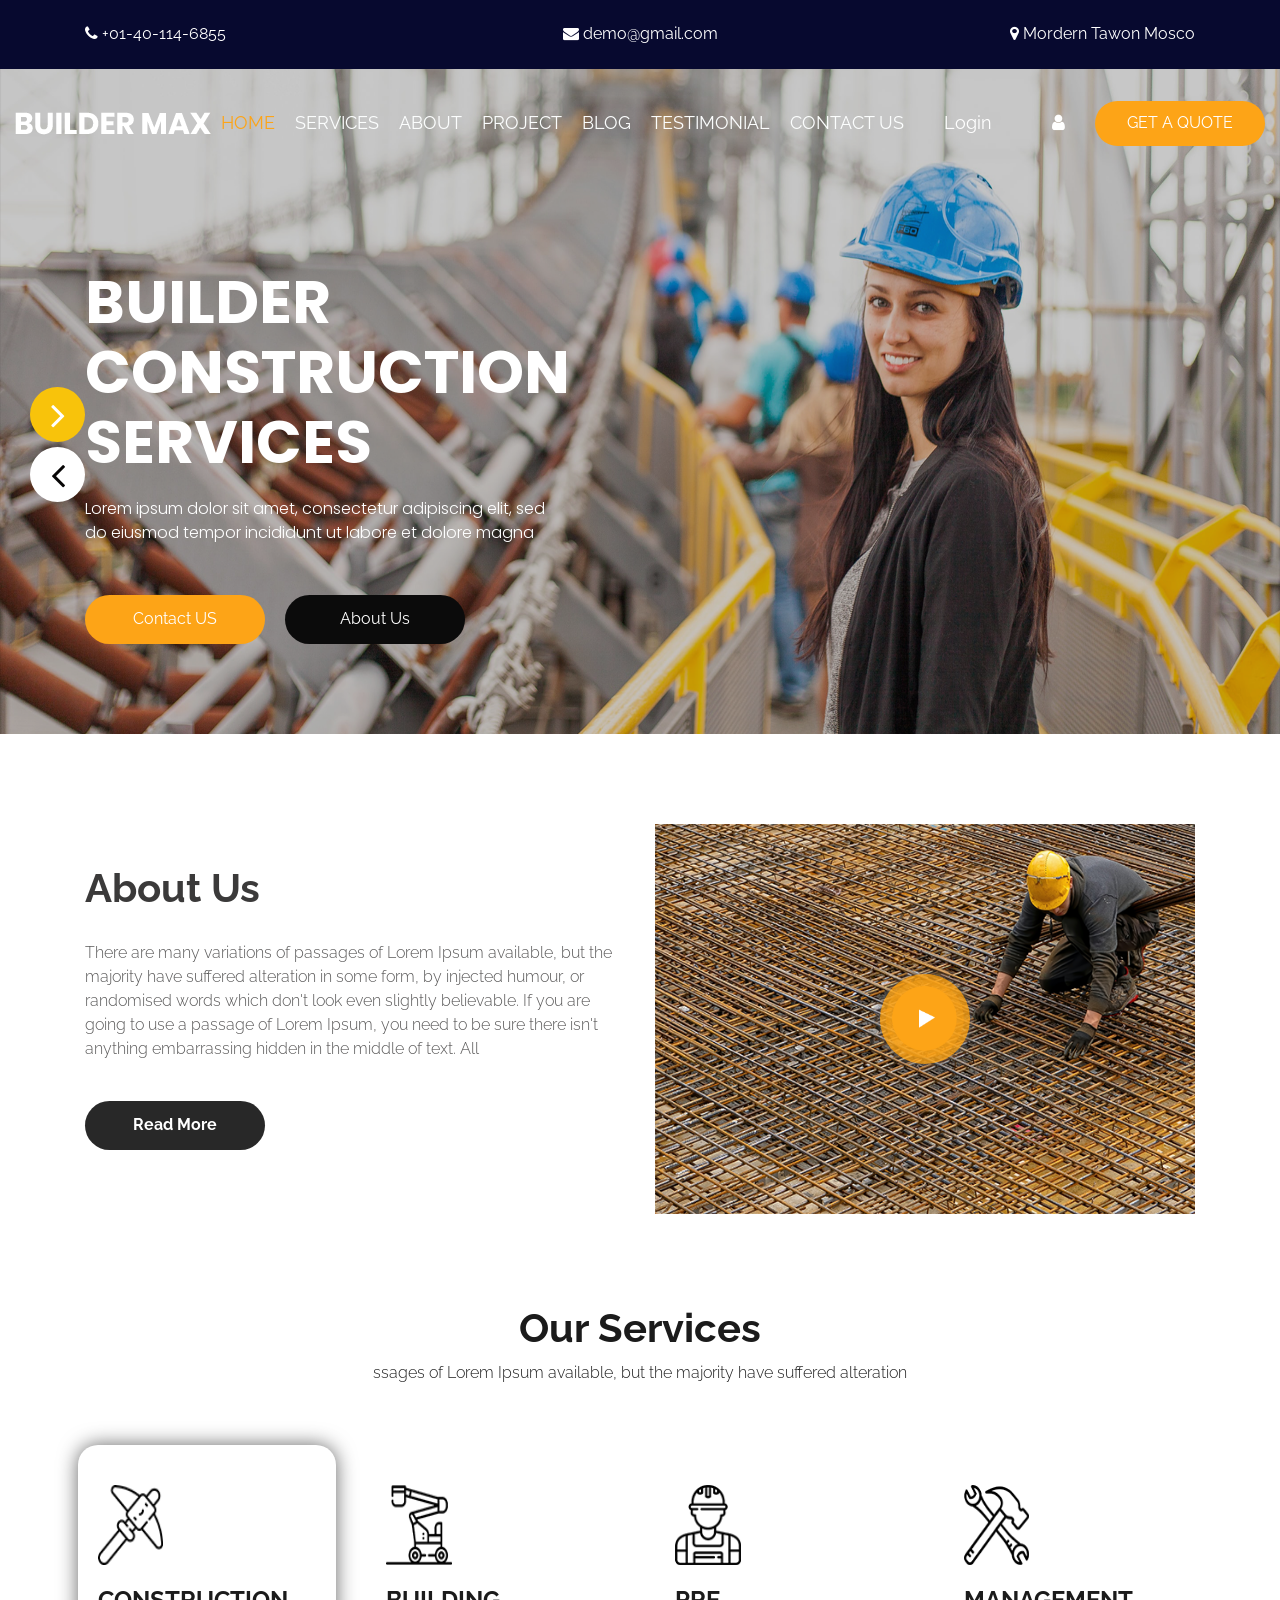
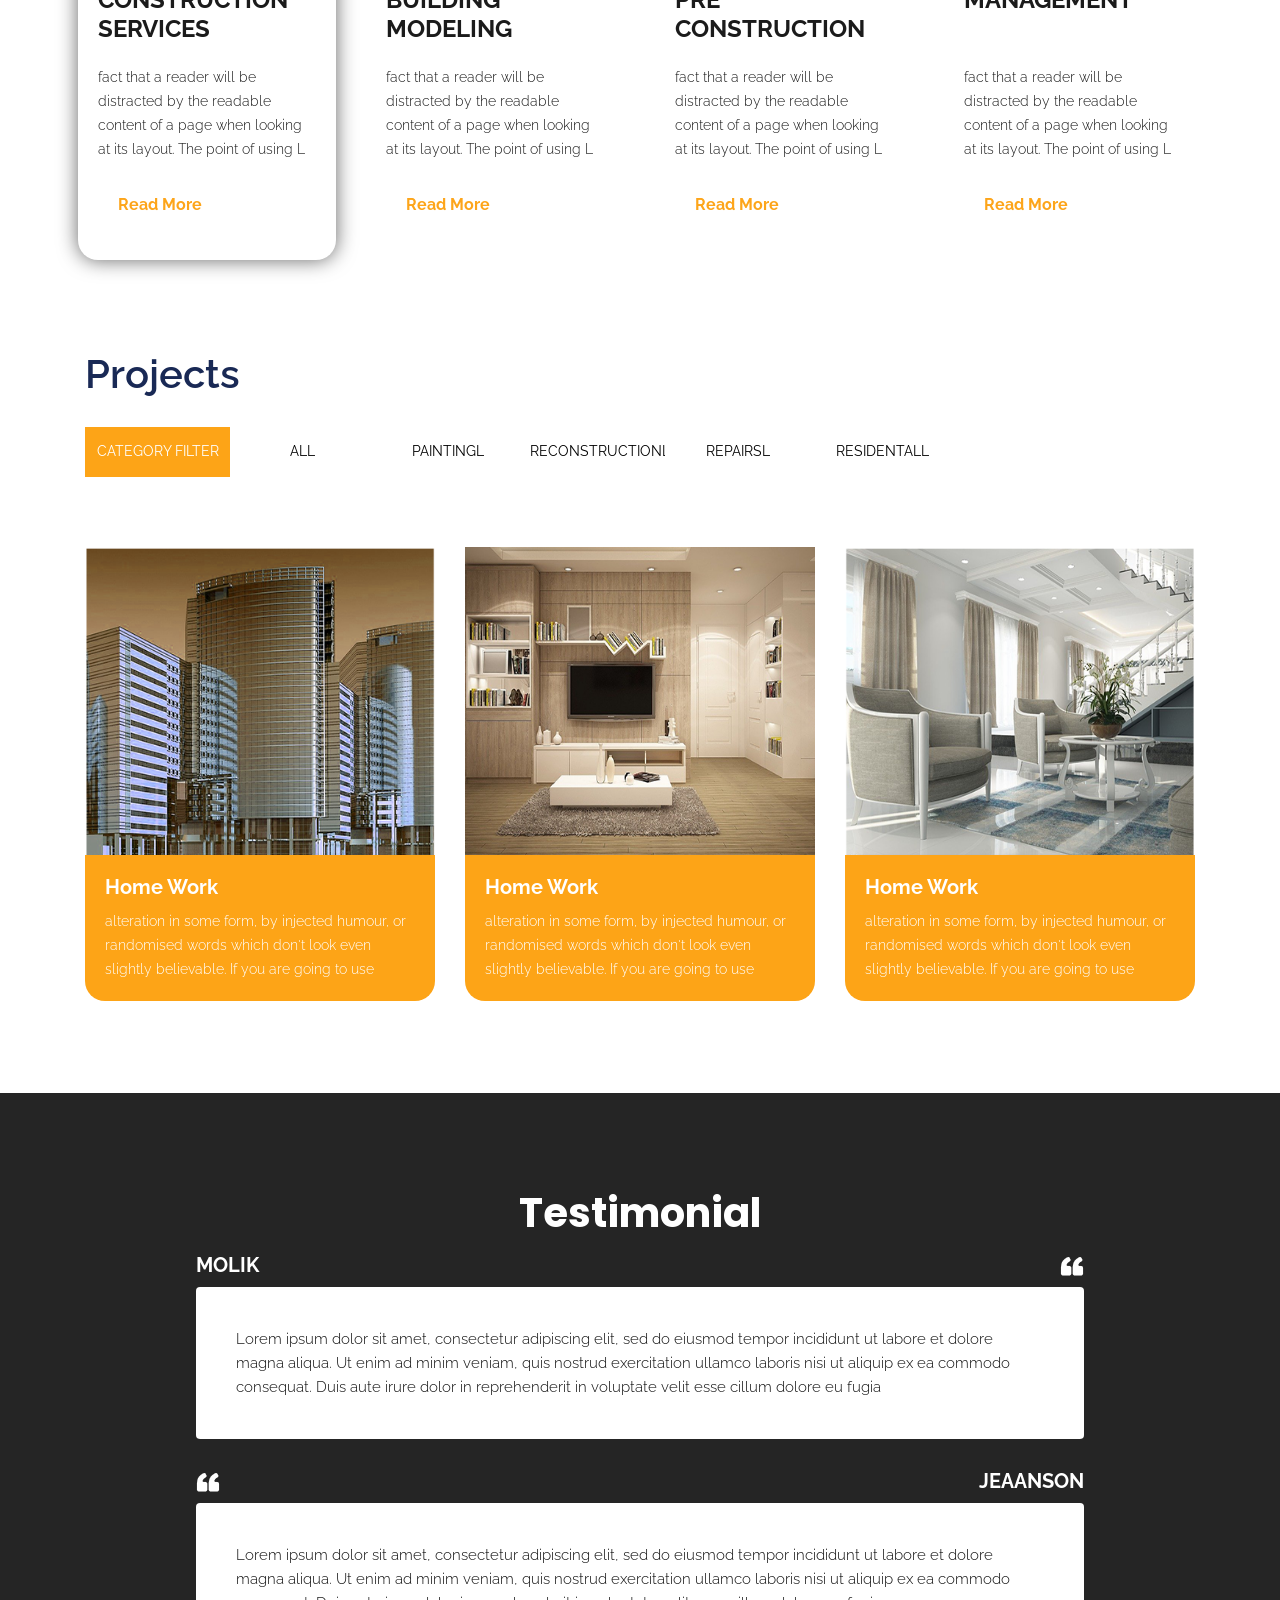
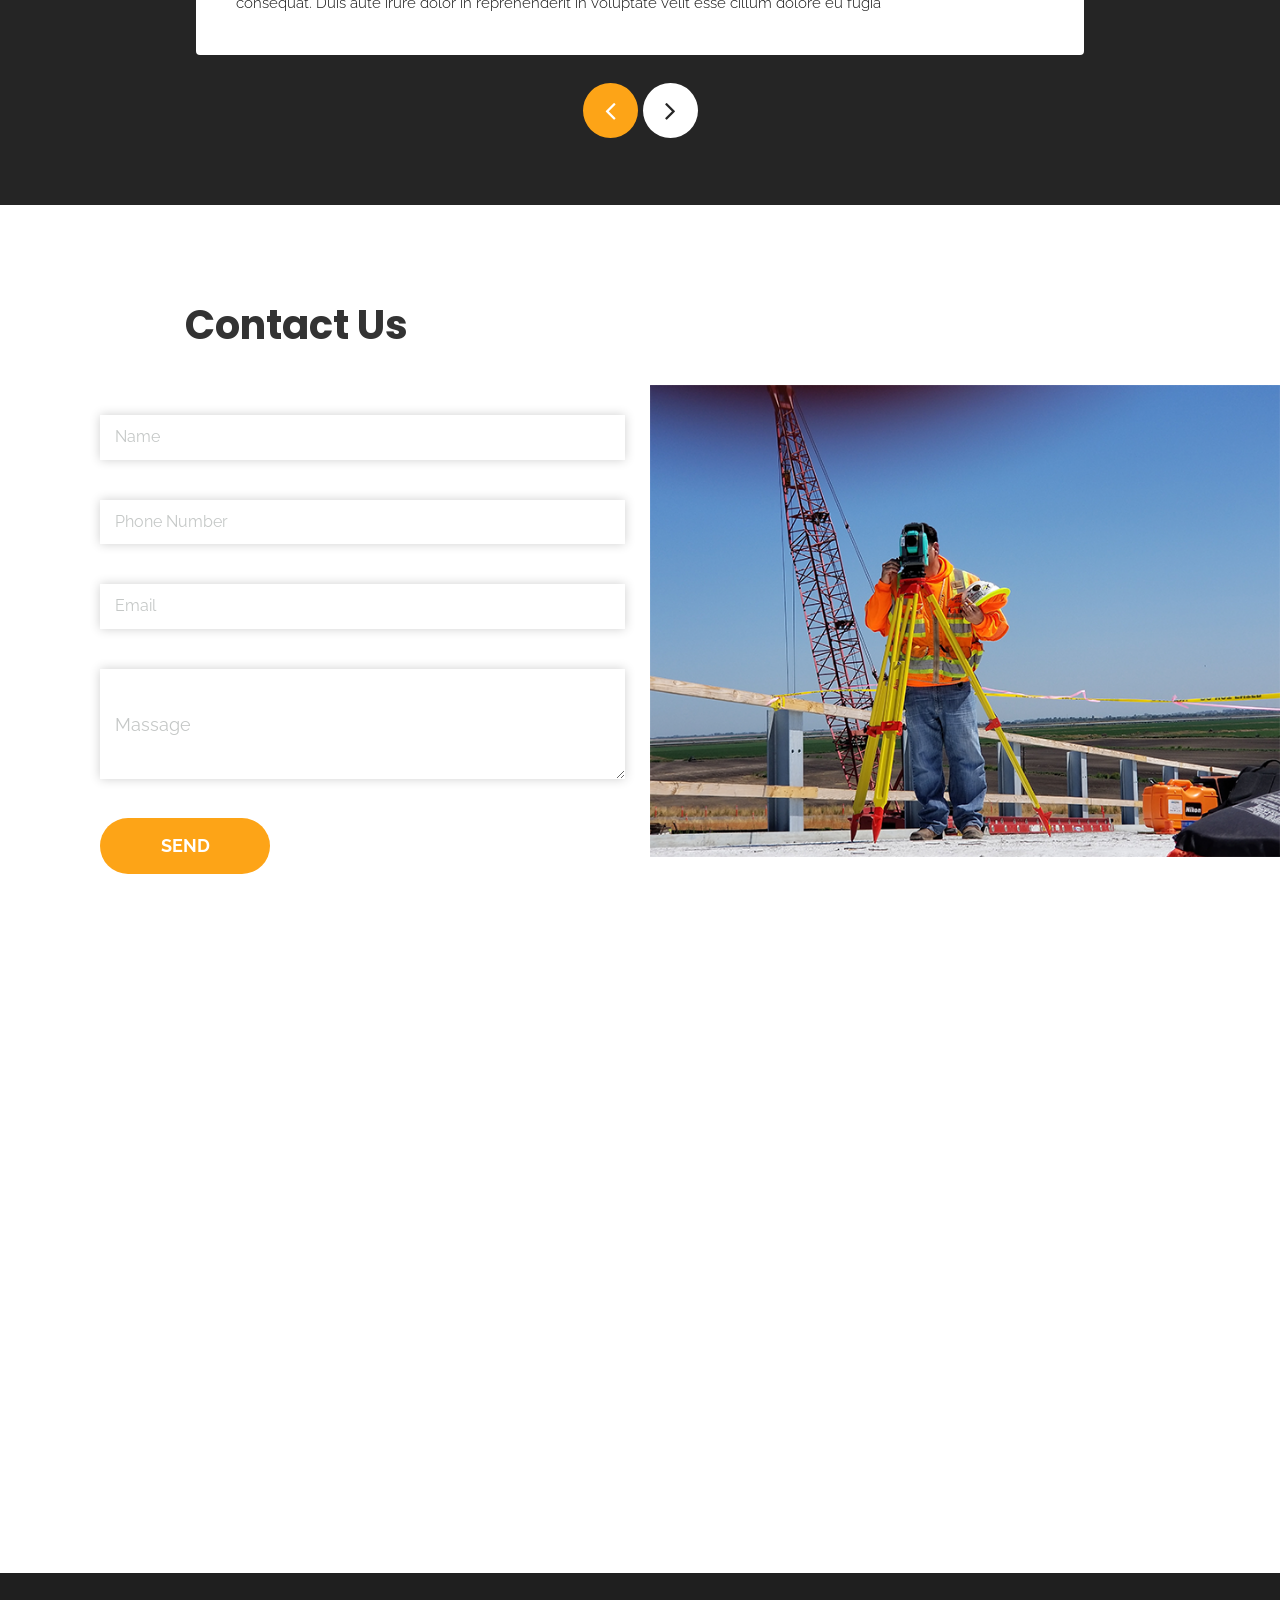
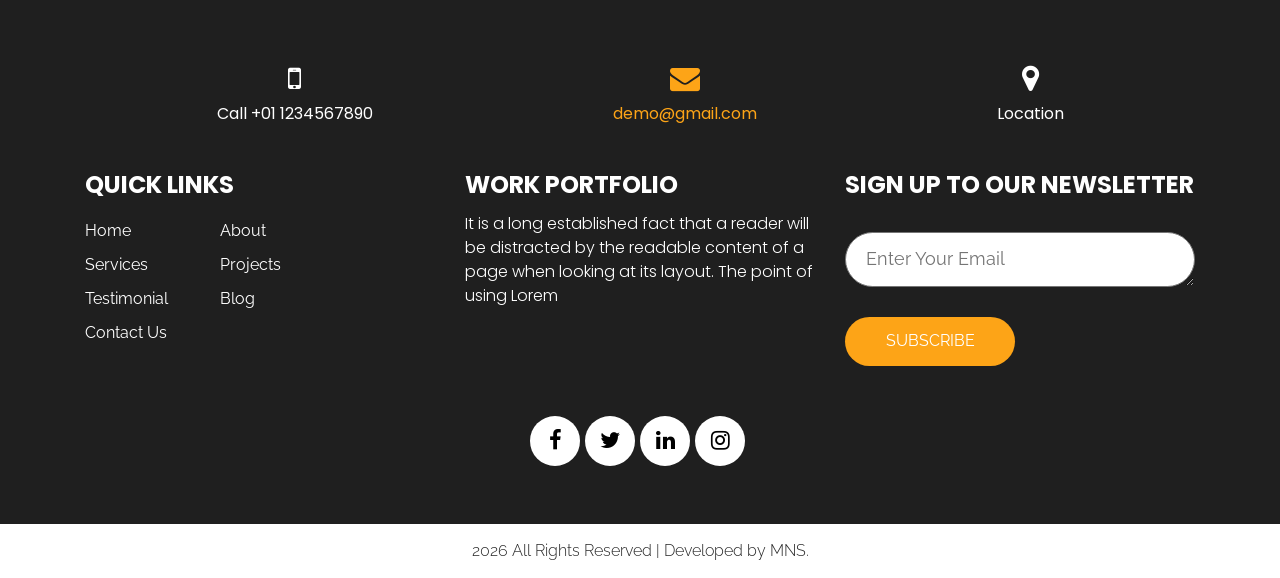
<file: index.html>
<!DOCTYPE html>
<html lang="en">

<head>
      <!-- basic -->
      <meta charset="utf-8">
      <meta http-equiv="X-UA-Compatible" content="IE=edge">
      <meta name="viewport" content="width=device-width, initial-scale=1">
      <!-- mobile metas -->
      <meta name="viewport" content="width=device-width, initial-scale=1">
      <meta name="viewport" content="initial-scale=1, maximum-scale=1">
      <!-- site metas -->
      <title>Builder Max</title>
      <meta name="keywords" content="">
      <meta name="description" content="">
      <meta name="author" content="">
      <!-- bootstrap css -->
      <link rel="stylesheet" type="text/css" href="css/bootstrap.min.css">
      <!-- style css -->
      <link rel="stylesheet" type="text/css" href="css/style.css">
      <!-- Responsive-->
      <link rel="stylesheet" href="css/responsive.css">
      <!-- fevicon -->
      <link rel="icon" href="images/fevicon.html" type="image/gif" />
      <!-- Scrollbar Custom CSS -->
      <link rel="stylesheet" href="css/jquery.mCustomScrollbar.min.css">
      <!-- Tweaks for older IEs-->
      <link rel="stylesheet" href="netdna.bootstrapcdn.com/font-awesome/4.0.3/css/font-awesome.css">
      <!-- fonts -->
      <link href="https://fonts.googleapis.com/css2?family=Raleway:wght@400;500;600;800&amp;family=Sen:wght@400;700;800&amp;display=swap" rel="stylesheet">
   </head>
   <body>
      <!-- header top section start -->
      <div class="header_top_section">
         <div class="container">
            <div class="row">
               <div class="col-sm-12">
                  <div class="header_top_main">
                     <div class="call_text"><a href="#"><i class="fa fa-phone" aria-hidden="true"></i> +01-40-114-6855</a></div>
                     <div class="call_text_2"><a href="#"><i class="fa fa-envelope" aria-hidden="true"></i> <span class="__cf_email__" data-cfemail="8ce8e9e1e3ccebe1ede5e0a2efe3e1">[email&#160;protected]</span></a></div>
                     <div class="call_text_1"><a href="#"><i class="fa fa-map-marker" aria-hidden="true"></i> Mordern Tawon Mosco</a></div>
                  </div>
               </div>
            </div>
         </div>
      </div>
      <!-- header top section start -->
      <!-- header section start -->
      <div class="header_section">
         <div class="container-fluid">
            <nav class="navbar navbar-expand-lg navbar-light bg-light">
               <div class="logo"><a href="index.html"><img src="images/logo.png"></a></div>
               <button class="navbar-toggler" type="button" data-toggle="collapse" data-target="#navbarSupportedContent" aria-controls="navbarSupportedContent" aria-expanded="false" aria-label="Toggle navigation">
               <span class="navbar-toggler-icon"></span>
               </button>
               <div class="collapse navbar-collapse" id="navbarSupportedContent">
                  <ul class="navbar-nav ml-auto">
                     <li class="nav-item active">
                        <a class="nav-link" href="index.html">Home</a>
                     </li>
                     <li class="nav-item">
                        <a class="nav-link" href="services.html">Services</a>
                     </li>
                     <li class="nav-item">
                        <a class="nav-link" href="about.html">About</a>
                     </li>
                     <li class="nav-item">
                        <a class="nav-link" href="projects.html">Project</a>
                     </li>
                     <li class="nav-item">
                        <a class="nav-link" href="blog.html">Blog</a>
                     </li>
                     <li class="nav-item">
                        <a class="nav-link" href="testimonial.html">Testimonial</a>
                     </li>
                     <li class="nav-item">
                        <a class="nav-link" href="contact.html">Contact Us</a>
                     </li>
                  </ul>
                  <form class="form-inline my-2 my-lg-0">
                     <div class="login_text">
                        <ul>
                           <li><a href="#">Login</a></li>
                           <li><a href="#"><i class="fa fa-user" aria-hidden="true"></i></a></li>
                        </ul>
                     </div>
                     <div class="quote_btn"><a href="#">Get A Quote</a></div>
                  </form>
               </div>
            </nav>
         </div>
         <!-- banner section start -->
         <div class="banner_section layout_padding">
            <div id="my_slider" class="carousel slide" data-ride="carousel">
               <div class="carousel-inner">
                  <div class="carousel-item active">
                     <div class="container">
                        <div class="row">
                           <div class="col-sm-12">
                              <div class="banner_taital_main">
                                 <h1 class="banner_taital">BUILDER CONSTRUCTION SERVICES</h1>
                                 <p class="banner_text">Lorem ipsum dolor sit amet, consectetur adipiscing elit, sed do eiusmod tempor incididunt ut labore et dolore magna </p>
                                 <div class="btn_main">
                                    <div class="started_text active"><a href="#">Contact US</a></div>
                                    <div class="started_text"><a href="#">About Us</a></div>
                                 </div>
                              </div>
                           </div>
                        </div>
                     </div>
                  </div>
                  <div class="carousel-item">
                     <div class="container">
                        <div class="row">
                           <div class="col-sm-12">
                              <div class="banner_taital_main">
                                 <h1 class="banner_taital">BUILDER CONSTRUCTION SERVICES</h1>
                                 <p class="banner_text">Lorem ipsum dolor sit amet, consectetur adipiscing elit, sed do eiusmod tempor incididunt ut labore et dolore magna </p>
                                 <div class="btn_main">
                                    <div class="started_text active"><a href="#">Contact US</a></div>
                                    <div class="started_text"><a href="#">About Us</a></div>
                                 </div>
                              </div>
                           </div>
                        </div>
                     </div>
                  </div>
                  <div class="carousel-item">
                     <div class="container">
                        <div class="row">
                           <div class="col-sm-12">
                              <div class="banner_taital_main">
                                 <h1 class="banner_taital">BUILDER CONSTRUCTION SERVICES</h1>
                                 <p class="banner_text">Lorem ipsum dolor sit amet, consectetur adipiscing elit, sed do eiusmod tempor incididunt ut labore et dolore magna </p>
                                 <div class="btn_main">
                                    <div class="started_text active"><a href="#">Contact US</a></div>
                                    <div class="started_text"><a href="#">About Us</a></div>
                                 </div>
                              </div>
                           </div>
                        </div>
                     </div>
                  </div>
               </div>
               <a class="carousel-control-prev" href="#my_slider" role="button" data-slide="prev">
               <i class="fa fa-angle-left"></i>
               </a>
               <a class="carousel-control-next" href="#my_slider" role="button" data-slide="next">
               <i class="fa fa-angle-right"></i>
               </a>
            </div>
         </div>
       </div>
       <!-- banner section end -->

      <!-- about sectuion start -->
      <div class="about_section layout_padding">
         <div class="container">
            <div class="row">
               <div class="col-md-6">
                  <h1 class="about_taital">About Us</h1>
                  <p class="about_text">There are many variations of passages of Lorem Ipsum available, but the majority have suffered alteration in some form, by injected humour, or randomised words which don't look even slightly believable. If you are going to use a passage of Lorem Ipsum, you need to be sure there isn't anything embarrassing hidden in the middle of text. All </p>
                  <div class="read_bt_1"><a href="#">Read More</a></div>
               </div>
               <div class="col-md-6">
                  <div class="about_img">
                     <div class="video_bt">
                        <div class="play_icon"><img src="images/play-icon.png"></div>
                     </div>
                  </div>
               </div>
            </div>
         </div>
      </div>
      <!-- about sectuion end -->

      <!-- services section start -->
      <div class="services_section layout_padding">
         <div class="container-fluid">
            <div class="row">
               <div class="col-sm-12">
                  <h1 class="services_taital">Our Services</h1>
                  <p class="services_text_1">ssages of Lorem Ipsum available, but the majority have suffered alteration</p>
               </div>
            </div>
            <div class="services_section_2">
               <div class="row">
                  <div class="col-lg-3 col-sm-6">
                     <div class="box_main active">
                        <div class="service_img"><img src="images/icon-1.png"></div>
                        <h4 class="development_text">Construction Services</h4>
                        <p class="services_text">fact that a reader will be distracted by the readable content of a page when looking at its layout. The point of using L</p>
                        <div class="readmore_bt"><a href="#">Read More</a></div>
                     </div>
                  </div>
                  <div class="col-lg-3 col-sm-6">
                     <div class="box_main">
                        <div class="service_img"><img src="images/icon-2.png"></div>
                        <h4 class="development_text">Building Modeling</h4>
                        <p class="services_text">fact that a reader will be distracted by the readable content of a page when looking at its layout. The point of using L</p>
                        <div class="readmore_bt"><a href="#">Read More</a></div>
                     </div>
                  </div>
                  <div class="col-lg-3 col-sm-6">
                     <div class="box_main">
                        <div class="service_img"><img src="images/icon-3.png"></div>
                        <h4 class="development_text">Pre construction</h4>
                        <p class="services_text">fact that a reader will be distracted by the readable content of a page when looking at its layout. The point of using L</p>
                        <div class="readmore_bt"><a href="#">Read More</a></div>
                     </div>
                  </div>
                  <div class="col-lg-3 col-sm-6">
                     <div class="box_main">
                        <div class="service_img"><img src="images/icon-4.png"></div>
                        <h4 class="development_text">Management</h4>
                        <p class="services_text">fact that a reader will be distracted by the readable content of a page when looking at its layout. The point of using L</p>
                        <div class="readmore_bt"><a href="#">Read More</a></div>
                     </div>
                  </div>
               </div>
            </div>
         </div>
      </div>
      <!-- services section end -->
      
      <!-- projects section start -->
      <div class="projects_section layout_padding">
         <div class="container">
            <div class="row">
               <div class="col-md-12">
                  <h1 class="projects_taital">Projects</h1>
                  <div class="nav-tabs-navigation">
                     <div class="nav-tabs-wrapper">
                        <ul class="nav " data-tabs="tabs">
                           <li class="nav-item">
                              <a class="nav-link active" href="#" data-toggle="tab">Category  filter</a>
                           </li>
                           <li class="nav-item">
                              <a class="nav-link " href="#" data-toggle="tab">All</a>
                           </li>
                           <li class="nav-item">
                              <a class="nav-link " href="#" data-toggle="tab">Paintingl</a>
                           </li>
                           <li class="nav-item">
                              <a class="nav-link " href="#" data-toggle="tab">Reconstructionl</a>
                           </li>
                           <li class="nav-item">
                              <a class="nav-link " href="#" data-toggle="tab">Repairsl</a>
                           </li>
                           <li class="nav-item">
                              <a class="nav-link " href="#" data-toggle="tab">Residentall</a>
                           </li>
                        </ul>
                     </div>
                  </div>
               </div>
            </div>
         </div>
         <div class="projects_section_2 layout_padding">
            <div class="container">
               <div class="pets_section">
                  <div class="pets_section_2">
                     <div id="main_slider" class="carousel slide" data-ride="carousel">
                        <div class="carousel-inner">
                           <div class="carousel-item active">
                              <div class="row">
                                 <div class="col-md-4">
                                    <div class="container_main">
                                       <img src="images/img-1.png" alt="" class="image">
                                       <div class="overlay">
                                          <div class="text">
                                             <h4 class="some_text"><i class="fa fa-link" aria-hidden="true"></i></h4>
                                          </div>
                                       </div>
                                    </div>
                                    <div class="project_main">
                                       <h2 class="work_text">Home Work</h2>
                                       <p class="dummy_text">alteration in some form, by injected humour, or randomised words which don't look even slightly believable. If you are going to use</p>
                                    </div>
                                 </div>
                                 <div class="col-md-4">
                                    <div class="container_main">
                                       <img src="images/img-2.png" alt="" class="image">
                                       <div class="overlay">
                                          <div class="text">
                                             <h4 class="some_text"><i class="fa fa-link" aria-hidden="true"></i></h4>
                                          </div>
                                       </div>
                                    </div>
                                    <div class="project_main">
                                       <h2 class="work_text">Home Work</h2>
                                       <p class="dummy_text">alteration in some form, by injected humour, or randomised words which don't look even slightly believable. If you are going to use</p>
                                    </div>
                                 </div>
                                 <div class="col-md-4">
                                    <div class="container_main">
                                       <img src="images/img-3.png" alt="" class="image">
                                       <div class="overlay">
                                          <div class="text">
                                             <h4 class="some_text"><i class="fa fa-link" aria-hidden="true"></i></h4>
                                          </div>
                                       </div>
                                    </div>
                                    <div class="project_main">
                                       <h2 class="work_text">Home Work</h2>
                                        <p class="dummy_text">alteration in some form, by injected humour, or randomised words which don't look even slightly believable. If you are going to use</p>
                                    </div>
                                 </div>
                              </div>
                           </div>
                           <div class="carousel-item">
                              <div class="row">
                                 <div class="col-md-4">
                                    <div class="container_main">
                                       <img src="images/img-1.png" alt="" class="image">
                                       <div class="overlay">
                                          <div class="text">
                                             <h4 class="some_text"><i class="fa fa-link" aria-hidden="true"></i></h4>
                                          </div>
                                       </div>
                                    </div>
                                    <div class="project_main">
                                       <h2 class="work_text">Home Work</h2>
                                       <p class="dummy_text">alteration in some form, by injected humour, or randomised words which don't look even slightly believable. If you are going to use</p>
                                    </div>
                                 </div>
                                 <div class="col-md-4">
                                    <div class="container_main">
                                       <img src="images/img-2.png" alt="" class="image">
                                       <div class="overlay">
                                          <div class="text">
                                             <h4 class="some_text"><i class="fa fa-link" aria-hidden="true"></i></h4>
                                          </div>
                                       </div>
                                    </div>
                                    <div class="project_main">
                                       <h2 class="work_text">Home Work</h2>
                                       <p class="dummy_text">alteration in some form, by injected humour, or randomised words which don't look even slightly believable. If you are going to use</p>
                                    </div>
                                 </div>
                                 <div class="col-md-4">
                                    <div class="container_main">
                                       <img src="images/img-3.png" alt="" class="image">
                                       <div class="overlay">
                                          <div class="text">
                                             <h4 class="some_text"><i class="fa fa-link" aria-hidden="true"></i></h4>
                                          </div>
                                       </div>
                                    </div>
                                    <div class="project_main">
                                       <h2 class="work_text">Home Work</h2>
                                       <p class="dummy_text">alteration in some form, by injected humour, or randomised words which don't look even slightly believable. If you are going to use</p>
                                    </div>
                                 </div>
                              </div>
                           </div>
                           <div class="carousel-item">
                              <div class="row">
                                 <div class="col-md-4">
                                    <div class="container_main">
                                       <img src="images/img-1.png" alt="" class="image">
                                       <div class="overlay">
                                          <div class="text">
                                             <h4 class="some_text"><i class="fa fa-link" aria-hidden="true"></i></h4>
                                          </div>
                                       </div>
                                    </div>
                                    <div class="project_main">
                                       <h2 class="work_text">Home Work</h2>
                                       <p class="dummy_text">alteration in some form, by injected humour, or randomised words which don't look even slightly believable. If you are going to use</p>
                                    </div>
                                 </div>
                                 <div class="col-md-4">
                                    <div class="container_main">
                                       <img src="images/img-2.png" alt="" class="image">
                                       <div class="overlay">
                                          <div class="text">
                                             <h4 class="some_text"><i class="fa fa-link" aria-hidden="true"></i></h4>
                                          </div>
                                       </div>
                                    </div>
                                    <div class="project_main">
                                       <h2 class="work_text">Home Work</h2>
                                       <p class="dummy_text">alteration in some form, by injected humour, or randomised words which don't look even slightly believable. If you are going to use</p>
                                    </div>
                                 </div>
                                 <div class="col-md-4">
                                    <div class="container_main">
                                       <img src="images/img-3.png" alt="" class="image">
                                       <div class="overlay">
                                          <div class="text">
                                             <h4 class="some_text"><i class="fa fa-link" aria-hidden="true"></i></h4>
                                          </div>
                                       </div>
                                    </div>
                                    <div class="project_main">
                                       <h2 class="work_text">Home Work</h2>
                                       <p class="dummy_text">alteration in some form, by injected humour, or randomised words which don't look even slightly believable. If you are going to use</p>
                                    </div>
                                 </div>
                              </div>
                           </div>
                        </div>
                        </a>
                     </div>
                  </div>
               </div>
            </div>
         </div>
      </div>
      <!-- projects section end -->
      <!-- testimonial section start -->
      <div class="testimonial_section layout_padding">
         <div class="container">
            <div id="costum_slider" class="carousel slide" data-ride="carousel">
               <div class="carousel-inner">
                  <div class="carousel-item active">
                     <div class="row">
                        <div class="col-md-12">
                           <h1 class="testimonial_taital">Testimonial</h1>
                          <div class="testimonial_section_2">
                              <h2 class="client_name_text">Molik <span style="float: right;"><img src="images/quick-icon.png"></span></h2>
                              <p class="textimonial_text">Lorem ipsum dolor sit amet, consectetur adipiscing elit, sed do eiusmod tempor incididunt ut labore et dolore magna aliqua. Ut enim ad minim veniam, quis nostrud exercitation ullamco laboris nisi ut aliquip ex ea commodo consequat. Duis aute irure dolor in reprehenderit in voluptate velit esse cillum dolore eu fugia</p>
                          </div>
                          <div class="testimonial_section_2">
                              <h2 class="client_name_text"><img src="images/quick-icon.png"> <span style="float: right;">jeaanson</span></h2>
                              <p class="textimonial_text">Lorem ipsum dolor sit amet, consectetur adipiscing elit, sed do eiusmod tempor incididunt ut labore et dolore magna aliqua. Ut enim ad minim veniam, quis nostrud exercitation ullamco laboris nisi ut aliquip ex ea commodo consequat. Duis aute irure dolor in reprehenderit in voluptate velit esse cillum dolore eu fugia</p>
                          </div>
                        </div>
                     </div>
                  </div>
                  <div class="carousel-item">
                     <div class="row">
                        <div class="col-md-12">
                           <h1 class="testimonial_taital">Testimonial</h1>
                          <div class="testimonial_section_2">
                              <h2 class="client_name_text">Molik <span style="float: right;"><img src="images/quick-icon.png"></span></h2>
                              <p class="textimonial_text">Lorem ipsum dolor sit amet, consectetur adipiscing elit, sed do eiusmod tempor incididunt ut labore et dolore magna aliqua. Ut enim ad minim veniam, quis nostrud exercitation ullamco laboris nisi ut aliquip ex ea commodo consequat. Duis aute irure dolor in reprehenderit in voluptate velit esse cillum dolore eu fugia</p>
                          </div>
                          <div class="testimonial_section_2">
                              <h2 class="client_name_text"><img src="images/quick-icon.png"> <span style="float: right;">jeaanson</span></h2>
                              <p class="textimonial_text">Lorem ipsum dolor sit amet, consectetur adipiscing elit, sed do eiusmod tempor incididunt ut labore et dolore magna aliqua. Ut enim ad minim veniam, quis nostrud exercitation ullamco laboris nisi ut aliquip ex ea commodo consequat. Duis aute irure dolor in reprehenderit in voluptate velit esse cillum dolore eu fugia</p>
                          </div>
                        </div>
                     </div>
                  </div>
                  <div class="carousel-item">
                     <div class="row">
                        <div class="col-md-12">
                           <h1 class="testimonial_taital">Testimonial</h1>
                          <div class="testimonial_section_2">
                              <h2 class="client_name_text">Molik <span style="float: right;"><img src="images/quick-icon.png"></span></h2>
                              <p class="textimonial_text">Lorem ipsum dolor sit amet, consectetur adipiscing elit, sed do eiusmod tempor incididunt ut labore et dolore magna aliqua. Ut enim ad minim veniam, quis nostrud exercitation ullamco laboris nisi ut aliquip ex ea commodo consequat. Duis aute irure dolor in reprehenderit in voluptate velit esse cillum dolore eu fugia</p>
                          </div>
                          <div class="testimonial_section_2">
                              <h2 class="client_name_text"><img src="images/quick-icon.png"> <span style="float: right;">jeaanson</span></h2>
                              <p class="textimonial_text">Lorem ipsum dolor sit amet, consectetur adipiscing elit, sed do eiusmod tempor incididunt ut labore et dolore magna aliqua. Ut enim ad minim veniam, quis nostrud exercitation ullamco laboris nisi ut aliquip ex ea commodo consequat. Duis aute irure dolor in reprehenderit in voluptate velit esse cillum dolore eu fugia</p>
                          </div>
                        </div>
                     </div>
                  </div>
               </div>
               <a class="carousel-control-prev" href="#costum_slider" role="button" data-slide="prev">
                 <i class="fa fa-angle-left"></i>
               </a>
               <a class="carousel-control-next" href="#costum_slider" role="button" data-slide="next">
                 <i class="fa fa-angle-right"></i>
               </a>
            </div>
         </div>
      </div>
      <!-- testimonial section end -->
      <!-- contact section start -->
      <div class="contact_section layout_padding">
         <div class="container">
            <div class="row">
               <div class="col-md-12">
                  <h1 class="contact_taital">Contact Us</h1>
               </div>
            </div>
         </div>
         <div class="container-fluid">
            <div class="contact_section_2">
               <div class="row">
                  <div class="col-md-6">
                     <form action="#">
                        <div class="mail_section_1">
                           <input type="text" class="mail_text" placeholder="Name" name="Name">
                           <input type="text" class="mail_text" placeholder="Phone Number" name="Phone Number"> 
                           <input type="text" class="mail_text" placeholder="Email" name="Email">
                           <textarea class="massage-bt" placeholder="Massage" rows="5" id="comment" name="Massage"></textarea>
                           <div class="send_bt"><a href="#">SEND</a></div>
                        </div>
                     </form>
                  </div>
                  <div class="col-md-6 padding_left_15">
                     <div class="contact_img"><img src="images/contact-img.png"></div>
                  </div>
               </div>
            </div>
         </div>
         <div class="map_main">
            <div class="map-responsive">
               <iframe src="https://www.google.com/maps/embed/v1/place?key=AIzaSyA0s1a7phLN0iaD6-UE7m4qP-z21pH0eSc&amp;q=Eiffel+Tower+Paris+France" width="600" height="600" frameborder="0" style="border:0; width: 100%;" allowfullscreen=""></iframe>
            </div>
         </div>
      </div>
      <!-- contact section end -->
      <!-- footer section start -->
      <div class="footer_section layout_padding">
         <div class="container">
            <div class="row">
               <div class="col-md-12">
                  <div class="location_text">
                     <ul>
                        <li>
                           <a href="#"><span class="padding_15"><i class="fa fa-mobile" aria-hidden="true"></i></span> <br>Call +01 1234567890</a>
                        </li>
                        <li class="active">
                           <a href="#"><span class="padding_15"><i class="fa fa-envelope" aria-hidden="true"></i></span> <br><span class="__cf_email__" data-cfemail="284c4d4547684f45494144064b4745">[email&#160;protected]</span></a>
                        </li>
                        <li>
                           <a href="#"><span class="padding_15"><i class="fa fa-map-marker" aria-hidden="true"></i></span> <br>Location</a>
                        </li> 
                     </ul>
                  </div>
               </div>
            </div>
            <div class="footer_section_2">
               <div class="row">
                  <div class="col-md-4">
                     <h2 class="useful_text">QUICK LINKS</h2>
                     <div class="footer_menu">
                        <ul>
                           <li><a href="index.html">Home</a></li>
                           <li><a href="about.html">About</a></li>
                           <li><a href="services.html">Services</a></li>
                           <li><a href="projects.html">Projects</a></li>
                           <li><a href="testimonial.html">Testimonial</a></li>
                           <li><a href="blog.html">Blog</a></li>
                           <li><a href="contact.html">Contact Us</a></li>
                        </ul>
                     </div>
                  </div>
                  <div class="col-md-4">
                     <h2 class="useful_text">Work Portfolio</h2>
                     <p class="lorem_text">It is a long established fact that a reader will be distracted by the readable content of a page when looking at its layout. The point of using Lorem</p>
                  </div>
                  <div class="col-md-4">
                     <h2 class="useful_text">SIGN UP TO OUR NEWSLETTER</h2>
                     <div class="form-group">
                        <textarea class="update_mail" placeholder="Enter Your Email" rows="5" id="comment" name="Enter Your Email"></textarea>
                        <div class="subscribe_bt"><a href="#">Subscribe</a></div>
                     </div>
                  </div>
               </div>
            </div>
            <div class="social_icon">
               <ul>
                  <li>
                     <a href="#"><i class="fa fa-facebook" aria-hidden="true"></i></a>
                  </li>
                  <li>
                     <a href="#"><i class="fa fa-twitter" aria-hidden="true"></i></a>
                  </li>
                  <li>
                     <a href="#"><i class="fa fa-linkedin" aria-hidden="true"></i></a>
                  </li>
                  <li>
                     <a href="#"><i class="fa fa-instagram" aria-hidden="true"></i></a>
                  </li>
               </ul>
            </div>
         </div>
      </div>
      <!-- footer section end -->
      <!-- copyright section start -->
      <div class="copyright_section">
         <div class="container">
            <div class="row">
               <div class="col-sm-12">
                  <p class="copyright_text">2026 All Rights Reserved | Developed by MNS.</p>
               </div>
            </div>
         </div>
      </div>
      <!-- copyright section end -->
      <!-- Javascript files-->
      <script data-cfasync="false" src="cdn-cgi/scripts/5c5dd728/cloudflare-static/email-decode.min.js"></script>
      <script src="js/jquery.min.js"></script>
      <script src="js/popper.min.js"></script>
      <script src="js/bootstrap.bundle.min.js"></script>
      <script src="js/jquery-3.0.0.min.js"></script>
      <script src="js/plugin.js"></script>
   <script type="module" src="https://static.cloudflareinsights.com/beacon.min.js/vce701823e78c4301a35b7e07294d87301792088814092" integrity="sha512-UKNk8GbxkABxKcXYuLkO16EleLGUkcvJWtpSNmExE0Too3ZaFAxTscNWEc1OdAv5/BikHawapSCaiD2XCmp+Bw==" data-cf-beacon='{"version":"2024.11.0","token":"317c7824a07c40cb9ae929f34b17c111","r":1,"spa":2}' crossorigin="anonymous"></script>
</body>

</html>
</file>
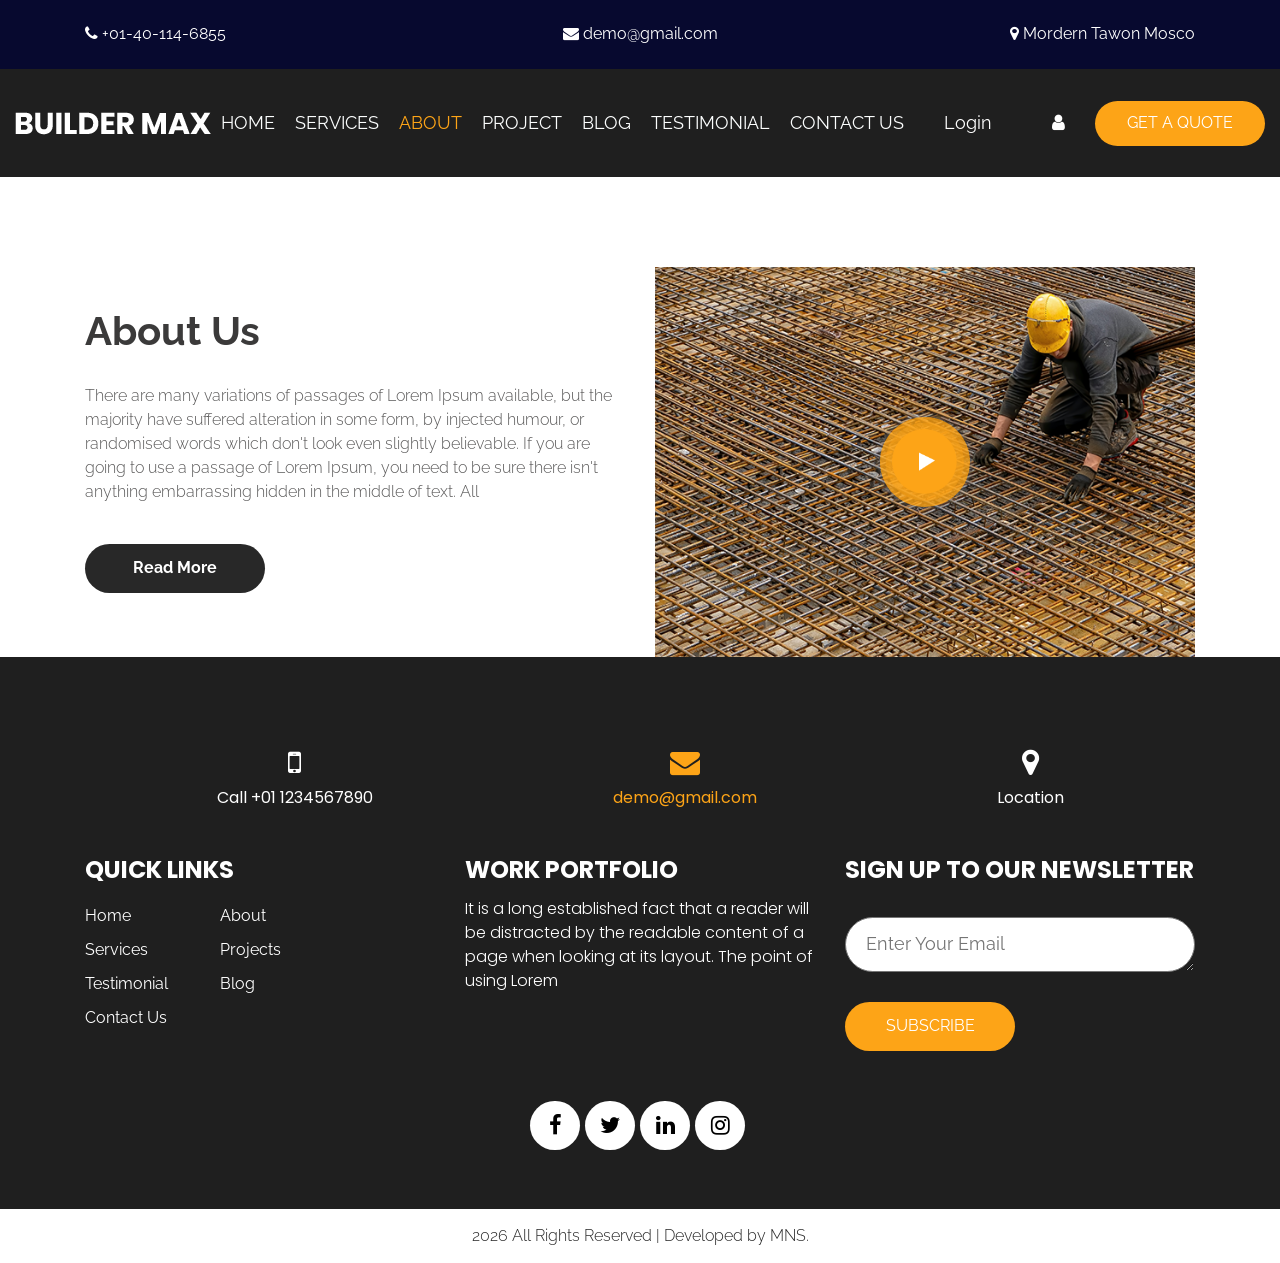
<file: about.html>
<!DOCTYPE html>
<html lang="en">
   
<head>
      <!-- basic -->
      <meta charset="utf-8">
      <meta http-equiv="X-UA-Compatible" content="IE=edge">
      <meta name="viewport" content="width=device-width, initial-scale=1">
      <!-- mobile metas -->
      <meta name="viewport" content="width=device-width, initial-scale=1">
      <meta name="viewport" content="initial-scale=1, maximum-scale=1">
      <!-- site metas -->
      <title>About</title>
      <meta name="keywords" content="">
      <meta name="description" content="">
      <meta name="author" content="">
      <!-- bootstrap css -->
      <link rel="stylesheet" type="text/css" href="css/bootstrap.min.css">
      <!-- style css -->
      <link rel="stylesheet" type="text/css" href="css/style.css">
      <!-- Responsive-->
      <link rel="stylesheet" href="css/responsive.css">
      <!-- fevicon -->
      <link rel="icon" href="images/fevicon.html" type="image/gif" />
      <!-- Scrollbar Custom CSS -->
      <link rel="stylesheet" href="css/jquery.mCustomScrollbar.min.css">
      <!-- Tweaks for older IEs-->
      <link rel="stylesheet" href="netdna.bootstrapcdn.com/font-awesome/4.0.3/css/font-awesome.css">
      <!-- fonts -->
      <link href="https://fonts.googleapis.com/css2?family=Raleway:wght@400;500;600;800&amp;family=Sen:wght@400;700;800&amp;display=swap" rel="stylesheet">
   </head>
   <body>
      <!-- header top section start -->
      <div class="header_top_section">
         <div class="container">
            <div class="row">
               <div class="col-sm-12">
                  <div class="header_top_main">
                     <div class="call_text"><a href="#"><i class="fa fa-phone" aria-hidden="true"></i> +01-40-114-6855</a></div>
                     <div class="call_text_2"><a href="#"><i class="fa fa-envelope" aria-hidden="true"></i> <span class="__cf_email__" data-cfemail="385c5d5557785f55595154165b5755">[email&#160;protected]</span></a></div>
                     <div class="call_text_1"><a href="#"><i class="fa fa-map-marker" aria-hidden="true"></i> Mordern Tawon Mosco</a></div>
                  </div>
               </div>
            </div>
         </div>
      </div>
      <!-- header top section start -->
      <!-- header section start -->
      <div class="header_section header_bg">
         <div class="container-fluid">
            <nav class="navbar navbar-expand-lg navbar-light bg-light">
               <div class="logo"><a href="index.html"><img src="images/logo.png"></a></div>
               <button class="navbar-toggler" type="button" data-toggle="collapse" data-target="#navbarSupportedContent" aria-controls="navbarSupportedContent" aria-expanded="false" aria-label="Toggle navigation">
               <span class="navbar-toggler-icon"></span>
               </button>
               <div class="collapse navbar-collapse" id="navbarSupportedContent">
                  <ul class="navbar-nav ml-auto">
                     <li class="nav-item">
                        <a class="nav-link" href="index.html">Home</a>
                     </li>
                     <li class="nav-item">
                        <a class="nav-link" href="services.html">Services</a>
                     </li>
                     <li class="nav-item active">
                        <a class="nav-link" href="about.html">About</a>
                     </li>
                     <li class="nav-item">
                        <a class="nav-link" href="projects.html">Project</a>
                     </li>
                     <li class="nav-item">
                        <a class="nav-link" href="blog.html">Blog</a>
                     </li>
                     <li class="nav-item">
                        <a class="nav-link" href="testimonial.html">Testimonial</a>
                     </li>
                     <li class="nav-item">
                        <a class="nav-link" href="contact.html">Contact Us</a>
                     </li>
                  </ul>
                  <form class="form-inline my-2 my-lg-0">
                     <div class="login_text">
                        <ul>
                           <li><a href="#">Login</a></li>
                           <li><a href="#"><i class="fa fa-user" aria-hidden="true"></i></a></li>
                        </ul>
                     </div>
                     <div class="quote_btn"><a href="#">Get A Quote</a></div>
                  </form>
               </div>
            </nav>
         </div>
      </div>
      <!-- header section end -->
      <!-- about sectuion start -->
      <div class="about_section layout_padding">
         <div class="container">
            <div class="row">
               <div class="col-md-6">
                  <h1 class="about_taital">About Us</h1>
                  <p class="about_text">There are many variations of passages of Lorem Ipsum available, but the majority have suffered alteration in some form, by injected humour, or randomised words which don't look even slightly believable. If you are going to use a passage of Lorem Ipsum, you need to be sure there isn't anything embarrassing hidden in the middle of text. All </p>
                  <div class="read_bt_1"><a href="#">Read More</a></div>
               </div>
               <div class="col-md-6">
                  <div class="about_img">
                     <div class="video_bt">
                        <div class="play_icon"><img src="images/play-icon.png"></div>
                     </div>
                  </div>
               </div>
            </div>
         </div>
      </div>
      <!-- about sectuion end -->
      <!-- footer section start -->
      <div class="footer_section layout_padding">
         <div class="container">
            <div class="row">
               <div class="col-md-12">
                  <div class="location_text">
                     <ul>
                        <li>
                           <a href="#"><span class="padding_15"><i class="fa fa-mobile" aria-hidden="true"></i></span> <br>Call +01 1234567890</a>
                        </li>
                        <li class="active">
                           <a href="#"><span class="padding_15"><i class="fa fa-envelope" aria-hidden="true"></i></span> <br><span class="__cf_email__" data-cfemail="92f6f7fffdd2f5fff3fbfebcf1fdff">[email&#160;protected]</span></a>
                        </li>
                        <li>
                           <a href="#"><span class="padding_15"><i class="fa fa-map-marker" aria-hidden="true"></i></span> <br>Location</a>
                        </li> 
                     </ul>
                  </div>
               </div>
            </div>
            <div class="footer_section_2">
               <div class="row">
                  <div class="col-md-4">
                     <h2 class="useful_text">QUICK LINKS</h2>
                     <div class="footer_menu">
                        <ul>
                           <li><a href="index.html">Home</a></li>
                           <li><a href="about.html">About</a></li>
                           <li><a href="services.html">Services</a></li>
                           <li><a href="projects.html">Projects</a></li>
                           <li><a href="testimonial.html">Testimonial</a></li>
                           <li><a href="blog.html">Blog</a></li>
                           <li><a href="contact.html">Contact Us</a></li>
                        </ul>
                     </div>
                  </div>
                  <div class="col-md-4">
                     <h2 class="useful_text">Work Portfolio</h2>
                     <p class="lorem_text">It is a long established fact that a reader will be distracted by the readable content of a page when looking at its layout. The point of using Lorem</p>
                  </div>
                  <div class="col-md-4">
                     <h2 class="useful_text">SIGN UP TO OUR NEWSLETTER</h2>
                     <div class="form-group">
                        <textarea class="update_mail" placeholder="Enter Your Email" rows="5" id="comment" name="Enter Your Email"></textarea>
                        <div class="subscribe_bt"><a href="#">Subscribe</a></div>
                     </div>
                  </div>
               </div>
            </div>
            <div class="social_icon">
               <ul>
                  <li>
                     <a href="#"><i class="fa fa-facebook" aria-hidden="true"></i></a>
                  </li>
                  <li>
                     <a href="#"><i class="fa fa-twitter" aria-hidden="true"></i></a>
                  </li>
                  <li>
                     <a href="#"><i class="fa fa-linkedin" aria-hidden="true"></i></a>
                  </li>
                  <li>
                     <a href="#"><i class="fa fa-instagram" aria-hidden="true"></i></a>
                  </li>
               </ul>
            </div>
         </div>
      </div>
      <!-- footer section end -->
      <!-- copyright section start -->
      <div class="copyright_section">
         <div class="container">
            <div class="row">
               <div class="col-sm-12">
                  <p class="copyright_text">2026 All Rights Reserved | Developed by MNS.</p>
               </div>
            </div>
         </div>
      </div>
      <!-- copyright section end -->
      <!-- Javascript files-->
      <script data-cfasync="false" src="cdn-cgi/scripts/5c5dd728/cloudflare-static/email-decode.min.js"></script><script src="js/jquery.min.js"></script>
      <script src="js/popper.min.js"></script>
      <script src="js/bootstrap.bundle.min.js"></script>
      <script src="js/jquery-3.0.0.min.js"></script>
      <script src="js/plugin.js"></script>
   <script type="module" src="https://static.cloudflareinsights.com/beacon.min.js/vce701823e78c4301a35b7e07294d87301792088814092" integrity="sha512-UKNk8GbxkABxKcXYuLkO16EleLGUkcvJWtpSNmExE0Too3ZaFAxTscNWEc1OdAv5/BikHawapSCaiD2XCmp+Bw==" data-cf-beacon='{"version":"2024.11.0","token":"317c7824a07c40cb9ae929f34b17c111","r":1,"spa":2}' crossorigin="anonymous"></script>
</body>

</html>
</file>
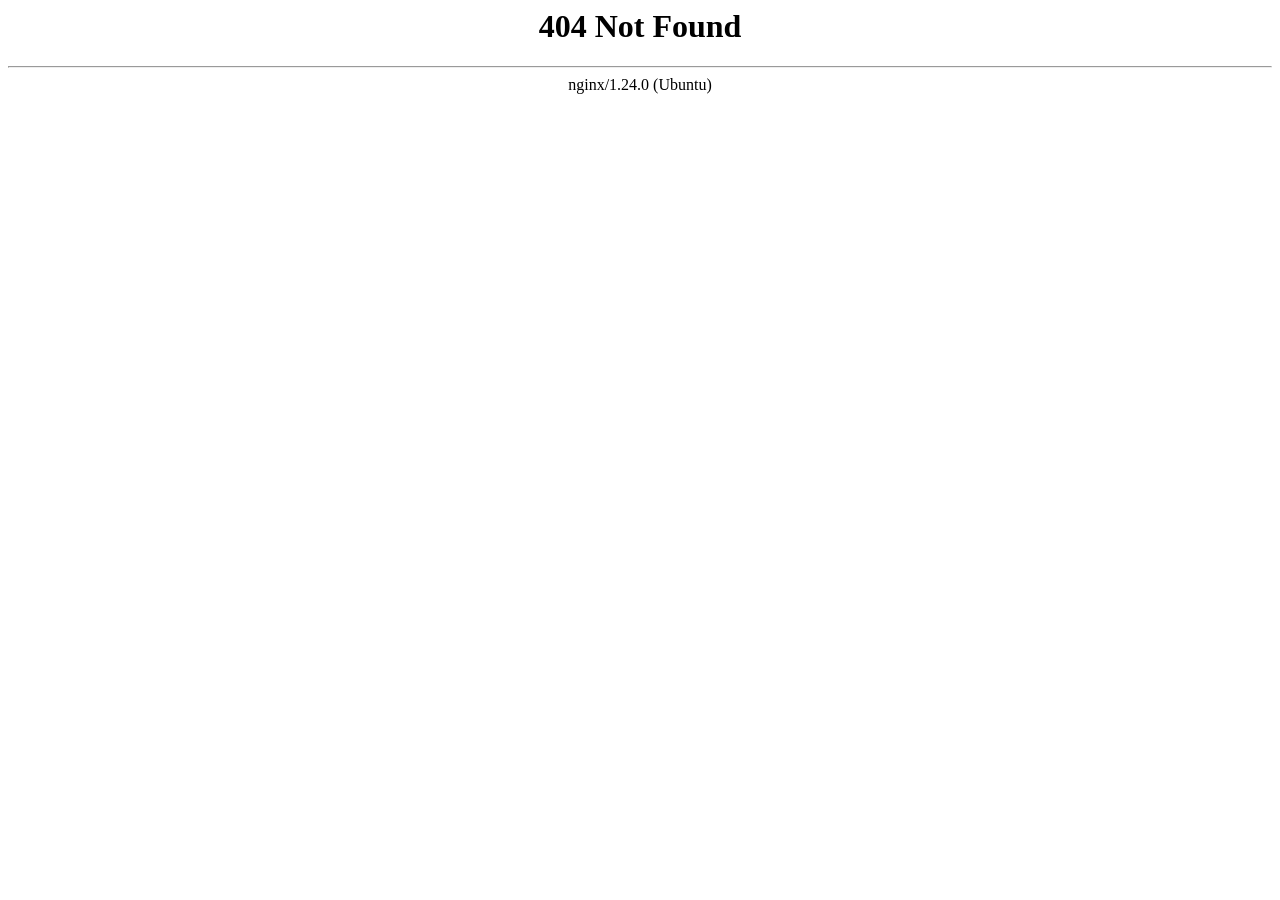
<file: blog.html>
<html>
<head><title>404 Not Found</title></head>
<body>
<center><h1>404 Not Found</h1></center>
<hr><center>nginx/1.24.0 (Ubuntu)</center>
<script type="module" src="https://static.cloudflareinsights.com/beacon.min.js/vce701823e78c4301a35b7e07294d87301792088814092" integrity="sha512-UKNk8GbxkABxKcXYuLkO16EleLGUkcvJWtpSNmExE0Too3ZaFAxTscNWEc1OdAv5/BikHawapSCaiD2XCmp+Bw==" data-cf-beacon='{"version":"2024.11.0","token":"317c7824a07c40cb9ae929f34b17c111","r":1,"spa":2}' crossorigin="anonymous"></script>
</body>
</html>
</file>
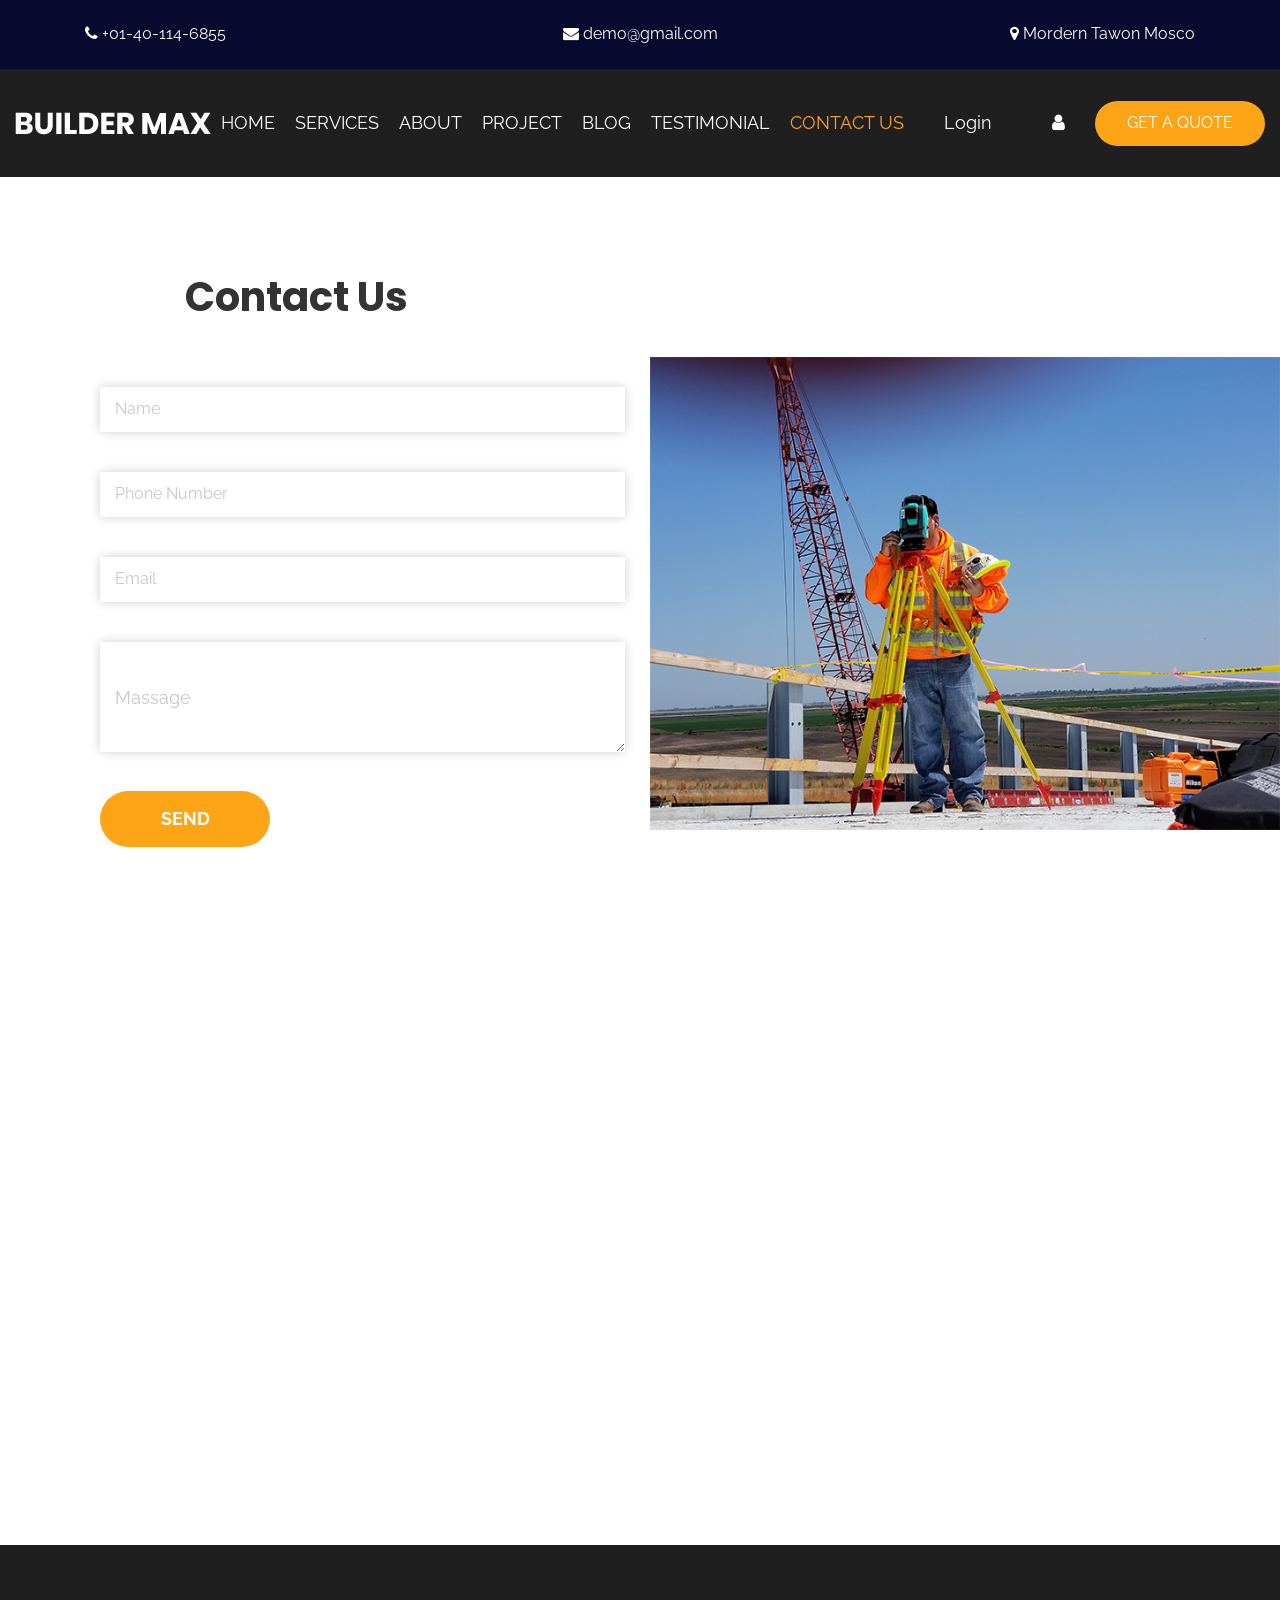
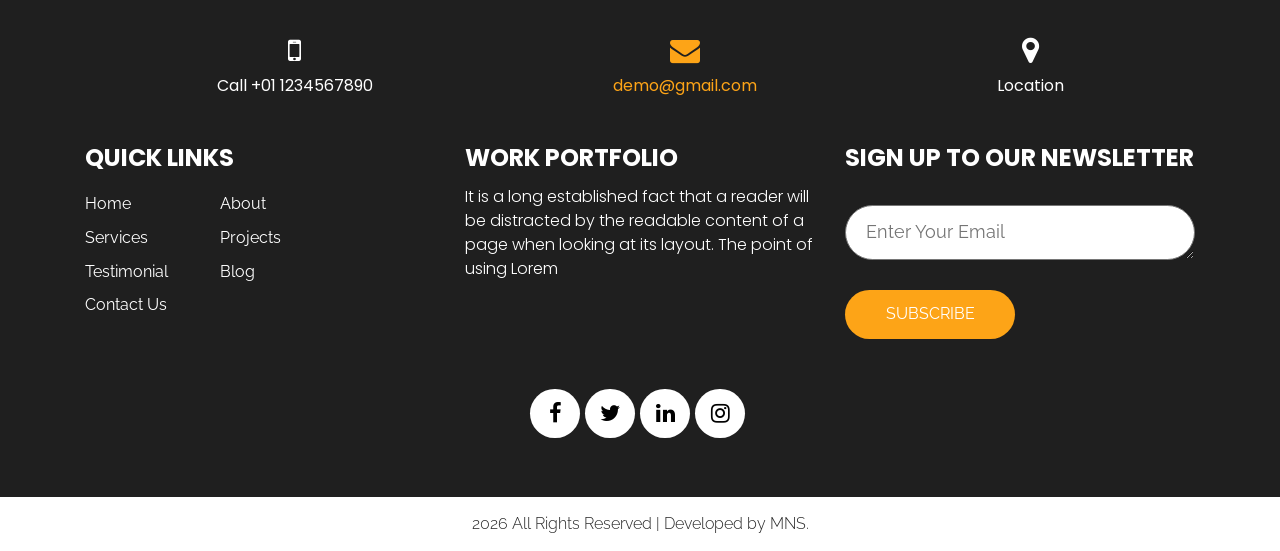
<file: contact.html>
<!DOCTYPE html>
<html lang="en">

<head>
      <!-- basic -->
      <meta charset="utf-8">
      <meta http-equiv="X-UA-Compatible" content="IE=edge">
      <meta name="viewport" content="width=device-width, initial-scale=1">
      <!-- mobile metas -->
      <meta name="viewport" content="width=device-width, initial-scale=1">
      <meta name="viewport" content="initial-scale=1, maximum-scale=1">
      <!-- site metas -->
      <title>Contact</title>
      <meta name="keywords" content="">
      <meta name="description" content="">
      <meta name="author" content="">
      <!-- bootstrap css -->
      <link rel="stylesheet" type="text/css" href="css/bootstrap.min.css">
      <!-- style css -->
      <link rel="stylesheet" type="text/css" href="css/style.css">
      <!-- Responsive-->
      <link rel="stylesheet" href="css/responsive.css">
      <!-- fevicon -->
      <link rel="icon" href="images/fevicon.html" type="image/gif" />
      <!-- Scrollbar Custom CSS -->
      <link rel="stylesheet" href="css/jquery.mCustomScrollbar.min.css">
      <!-- Tweaks for older IEs-->
      <link rel="stylesheet" href="netdna.bootstrapcdn.com/font-awesome/4.0.3/css/font-awesome.css">
      <!-- fonts -->
      <link href="https://fonts.googleapis.com/css2?family=Raleway:wght@400;500;600;800&amp;family=Sen:wght@400;700;800&amp;display=swap" rel="stylesheet">
   </head>
   <body>
      <!-- header top section start -->
      <div class="header_top_section">
         <div class="container">
            <div class="row">
               <div class="col-sm-12">
                  <div class="header_top_main">
                     <div class="call_text"><a href="#"><i class="fa fa-phone" aria-hidden="true"></i> +01-40-114-6855</a></div>
                     <div class="call_text_2"><a href="#"><i class="fa fa-envelope" aria-hidden="true"></i> <span class="__cf_email__" data-cfemail="2145444c4e61464c40484d0f424e4c">[email&#160;protected]</span></a></div>
                     <div class="call_text_1"><a href="#"><i class="fa fa-map-marker" aria-hidden="true"></i> Mordern Tawon Mosco</a></div>
                  </div>
               </div>
            </div>
         </div>
      </div>
      <!-- header top section start -->
      <!-- header section start -->
      <div class="header_section header_bg">
         <div class="container-fluid">
            <nav class="navbar navbar-expand-lg navbar-light bg-light">
               <div class="logo"><a href="index.html"><img src="images/logo.png"></a></div>
               <button class="navbar-toggler" type="button" data-toggle="collapse" data-target="#navbarSupportedContent" aria-controls="navbarSupportedContent" aria-expanded="false" aria-label="Toggle navigation">
               <span class="navbar-toggler-icon"></span>
               </button>
               <div class="collapse navbar-collapse" id="navbarSupportedContent">
                  <ul class="navbar-nav ml-auto">
                     <li class="nav-item">
                        <a class="nav-link" href="index.html">Home</a>
                     </li>
                     <li class="nav-item">
                        <a class="nav-link" href="services.html">Services</a>
                     </li>
                     <li class="nav-item">
                        <a class="nav-link" href="about.html">About</a>
                     </li>
                     <li class="nav-item">
                        <a class="nav-link" href="projects.html">Project</a>
                     </li>
                     <li class="nav-item">
                        <a class="nav-link" href="blog.html">Blog</a>
                     </li>
                     <li class="nav-item">
                        <a class="nav-link" href="testimonial.html">Testimonial</a>
                     </li>
                     <li class="nav-item active">
                        <a class="nav-link" href="contact.html">Contact Us</a>
                     </li>
                  </ul>
                  <form class="form-inline my-2 my-lg-0">
                     <div class="login_text">
                        <ul>
                           <li><a href="#">Login</a></li>
                           <li><a href="#"><i class="fa fa-user" aria-hidden="true"></i></a></li>
                        </ul>
                     </div>
                     <div class="quote_btn"><a href="#">Get A Quote</a></div>
                  </form>
               </div>
            </nav>
         </div>
      </div>
      <!-- header section end -->
      <!-- contact section start -->
      <div class="contact_section layout_padding">
         <div class="container">
            <div class="row">
               <div class="col-md-12">
                  <h1 class="contact_taital">Contact Us</h1>
               </div>
            </div>
         </div>
         <div class="container-fluid">
            <div class="contact_section_2">
               <div class="row">
                  <div class="col-md-6">
                     <form action="#">
                        <div class="mail_section_1">
                           <input type="text" class="mail_text" placeholder="Name" name="Name">
                           <input type="text" class="mail_text" placeholder="Phone Number" name="Phone Number"> 
                           <input type="text" class="mail_text" placeholder="Email" name="Email">
                           <textarea class="massage-bt" placeholder="Massage" rows="5" id="comment" name="Massage"></textarea>
                           <div class="send_bt"><a href="#">SEND</a></div>
                        </div>
                     </form>
                  </div>
                  <div class="col-md-6 padding_left_15">
                     <div class="contact_img"><img src="images/contact-img.png"></div>
                  </div>
               </div>
            </div>
         </div>
         <div class="map_main">
            <div class="map-responsive">
               <iframe src="https://www.google.com/maps/embed/v1/place?key=AIzaSyA0s1a7phLN0iaD6-UE7m4qP-z21pH0eSc&amp;q=Eiffel+Tower+Paris+France" width="600" height="600" frameborder="0" style="border:0; width: 100%;" allowfullscreen=""></iframe>
            </div>
         </div>
      </div>
      <!-- contact section end -->
      <!-- footer section start -->
      <div class="footer_section layout_padding">
         <div class="container">
            <div class="row">
               <div class="col-md-12">
                  <div class="location_text">
                     <ul>
                        <li>
                           <a href="#"><span class="padding_15"><i class="fa fa-mobile" aria-hidden="true"></i></span> <br>Call +01 1234567890</a>
                        </li>
                        <li class="active">
                           <a href="#"><span class="padding_15"><i class="fa fa-envelope" aria-hidden="true"></i></span> <br><span class="__cf_email__" data-cfemail="ceaaaba3a18ea9a3afa7a2e0ada1a3">[email&#160;protected]</span></a>
                        </li>
                        <li>
                           <a href="#"><span class="padding_15"><i class="fa fa-map-marker" aria-hidden="true"></i></span> <br>Location</a>
                        </li> 
                     </ul>
                  </div>
               </div>
            </div>
            <div class="footer_section_2">
               <div class="row">
                  <div class="col-md-4">
                     <h2 class="useful_text">QUICK LINKS</h2>
                     <div class="footer_menu">
                        <ul>
                           <li><a href="index.html">Home</a></li>
                           <li><a href="about.html">About</a></li>
                           <li><a href="services.html">Services</a></li>
                           <li><a href="projects.html">Projects</a></li>
                           <li><a href="testimonial.html">Testimonial</a></li>
                           <li><a href="blog.html">Blog</a></li>
                           <li><a href="contact.html">Contact Us</a></li>
                        </ul>
                     </div>
                  </div>
                  <div class="col-md-4">
                     <h2 class="useful_text">Work Portfolio</h2>
                     <p class="lorem_text">It is a long established fact that a reader will be distracted by the readable content of a page when looking at its layout. The point of using Lorem</p>
                  </div>
                  <div class="col-md-4">
                     <h2 class="useful_text">SIGN UP TO OUR NEWSLETTER</h2>
                     <div class="form-group">
                        <textarea class="update_mail" placeholder="Enter Your Email" rows="5" id="comment" name="Enter Your Email"></textarea>
                        <div class="subscribe_bt"><a href="#">Subscribe</a></div>
                     </div>
                  </div>
               </div>
            </div>
            <div class="social_icon">
               <ul>
                  <li>
                     <a href="#"><i class="fa fa-facebook" aria-hidden="true"></i></a>
                  </li>
                  <li>
                     <a href="#"><i class="fa fa-twitter" aria-hidden="true"></i></a>
                  </li>
                  <li>
                     <a href="#"><i class="fa fa-linkedin" aria-hidden="true"></i></a>
                  </li>
                  <li>
                     <a href="#"><i class="fa fa-instagram" aria-hidden="true"></i></a>
                  </li>
               </ul>
            </div>
         </div>
      </div>
      <!-- footer section end -->
      <!-- copyright section start -->
      <div class="copyright_section">
         <div class="container">
            <div class="row">
               <div class="col-sm-12">
                  <p class="copyright_text">2026 All Rights Reserved | Developed by MNS.</p>
               </div>
            </div>
         </div>
      </div>
      <!-- copyright section end -->
      <!-- Javascript files-->
      <script data-cfasync="false" src="cdn-cgi/scripts/5c5dd728/cloudflare-static/email-decode.min.js"></script>
      <script src="js/jquery.min.js"></script>
      <script src="js/popper.min.js"></script>
      <script src="js/bootstrap.bundle.min.js"></script>
      <script src="js/jquery-3.0.0.min.js"></script>
      <script src="js/plugin.js"></script>
   <script type="module" src="https://static.cloudflareinsights.com/beacon.min.js/vce701823e78c4301a35b7e07294d87301792088814092" integrity="sha512-UKNk8GbxkABxKcXYuLkO16EleLGUkcvJWtpSNmExE0Too3ZaFAxTscNWEc1OdAv5/BikHawapSCaiD2XCmp+Bw==" data-cf-beacon='{"version":"2024.11.0","token":"317c7824a07c40cb9ae929f34b17c111","r":1,"spa":2}' crossorigin="anonymous"></script>
</body>

</html>
</file>
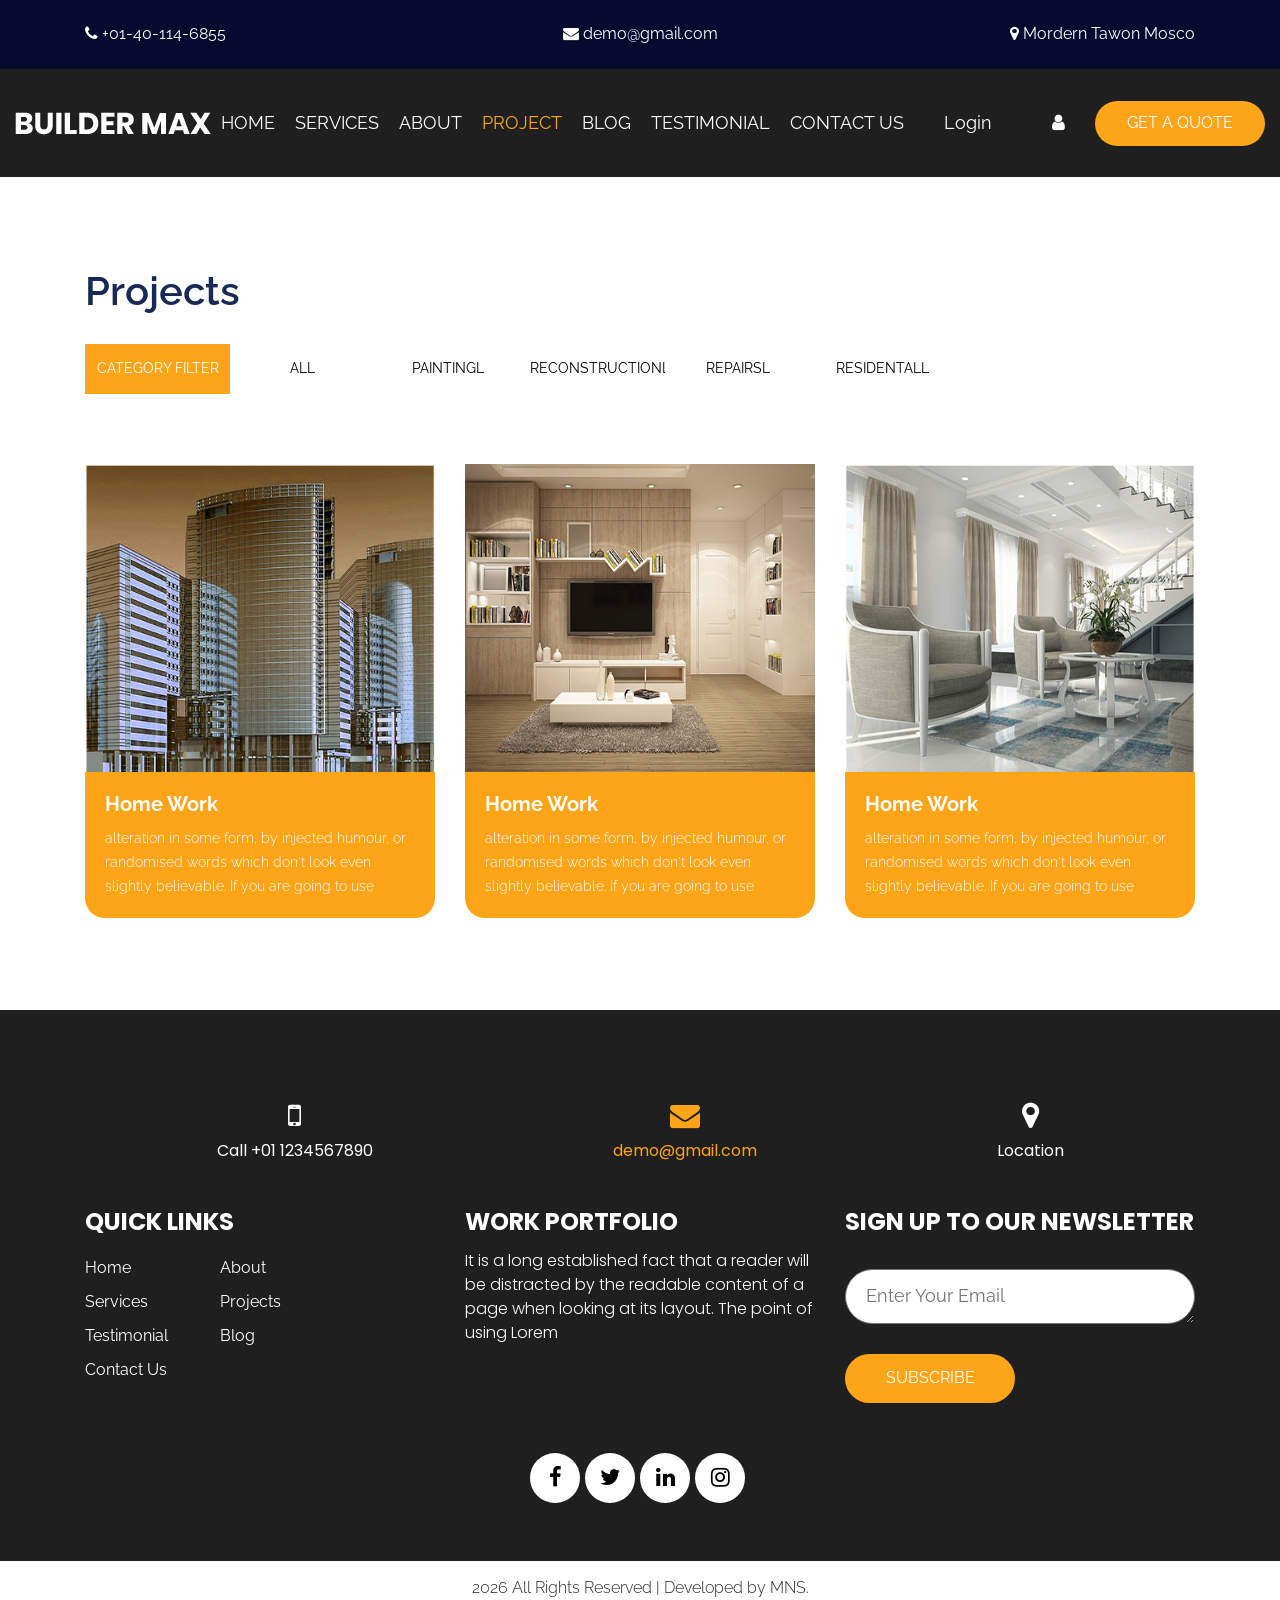
<file: projects.html>
<!DOCTYPE html>
<html lang="en">

<head>
      <!-- basic -->
      <meta charset="utf-8">
      <meta http-equiv="X-UA-Compatible" content="IE=edge">
      <meta name="viewport" content="width=device-width, initial-scale=1">
      <!-- mobile metas -->
      <meta name="viewport" content="width=device-width, initial-scale=1">
      <meta name="viewport" content="initial-scale=1, maximum-scale=1">
      <!-- site metas -->
      <title>Projects</title>
      <meta name="keywords" content="">
      <meta name="description" content="">
      <meta name="author" content="">
      <!-- bootstrap css -->
      <link rel="stylesheet" type="text/css" href="css/bootstrap.min.css">
      <!-- style css -->
      <link rel="stylesheet" type="text/css" href="css/style.css">
      <!-- Responsive-->
      <link rel="stylesheet" href="css/responsive.css">
      <!-- fevicon -->
      <link rel="icon" href="images/fevicon.html" type="image/gif" />
      <!-- Scrollbar Custom CSS -->
      <link rel="stylesheet" href="css/jquery.mCustomScrollbar.min.css">
      <!-- Tweaks for older IEs-->
      <link rel="stylesheet" href="netdna.bootstrapcdn.com/font-awesome/4.0.3/css/font-awesome.css">
      <!-- fonts -->
      <link href="https://fonts.googleapis.com/css2?family=Raleway:wght@400;500;600;800&amp;family=Sen:wght@400;700;800&amp;display=swap" rel="stylesheet">
   </head>
   <body>
      <!-- header top section start -->
      <div class="header_top_section">
         <div class="container">
            <div class="row">
               <div class="col-sm-12">
                  <div class="header_top_main">
                     <div class="call_text"><a href="#"><i class="fa fa-phone" aria-hidden="true"></i> +01-40-114-6855</a></div>
                     <div class="call_text_2"><a href="#"><i class="fa fa-envelope" aria-hidden="true"></i> <span class="__cf_email__" data-cfemail="5b3f3e36341b3c363a323775383436">[email&#160;protected]</span></a></div>
                     <div class="call_text_1"><a href="#"><i class="fa fa-map-marker" aria-hidden="true"></i> Mordern Tawon Mosco</a></div>
                  </div>
               </div>
            </div>
         </div>
      </div>
      <!-- header top section start -->
      <!-- header section start -->
      <div class="header_section header_bg">
         <div class="container-fluid">
            <nav class="navbar navbar-expand-lg navbar-light bg-light">
               <div class="logo"><a href="index.html"><img src="images/logo.png"></a></div>
               <button class="navbar-toggler" type="button" data-toggle="collapse" data-target="#navbarSupportedContent" aria-controls="navbarSupportedContent" aria-expanded="false" aria-label="Toggle navigation">
               <span class="navbar-toggler-icon"></span>
               </button>
               <div class="collapse navbar-collapse" id="navbarSupportedContent">
                  <ul class="navbar-nav ml-auto">
                     <li class="nav-item">
                        <a class="nav-link" href="index.html">Home</a>
                     </li>
                     <li class="nav-item">
                        <a class="nav-link" href="services.html">Services</a>
                     </li>
                     <li class="nav-item">
                        <a class="nav-link" href="about.html">About</a>
                     </li>
                     <li class="nav-item active">
                        <a class="nav-link" href="projects.html">Project</a>
                     </li>
                     <li class="nav-item">
                        <a class="nav-link" href="blog.html">Blog</a>
                     </li>
                     <li class="nav-item">
                        <a class="nav-link" href="testimonial.html">Testimonial</a>
                     </li>
                     <li class="nav-item">
                        <a class="nav-link" href="contact.html">Contact Us</a>
                     </li>
                  </ul>
                  <form class="form-inline my-2 my-lg-0">
                     <div class="login_text">
                        <ul>
                           <li><a href="#">Login</a></li>
                           <li><a href="#"><i class="fa fa-user" aria-hidden="true"></i></a></li>
                        </ul>
                     </div>
                     <div class="quote_btn"><a href="#">Get A Quote</a></div>
                  </form>
               </div>
            </nav>
         </div>
      </div>
      <!-- header section end -->
      <!-- projects section start -->
      <div class="projects_section layout_padding">
         <div class="container">
            <div class="row">
               <div class="col-md-12">
                  <h1 class="projects_taital">Projects</h1>
                  <div class="nav-tabs-navigation">
                     <div class="nav-tabs-wrapper">
                        <ul class="nav " data-tabs="tabs">
                           <li class="nav-item">
                              <a class="nav-link active" href="#" data-toggle="tab">Category  filter</a>
                           </li>
                           <li class="nav-item">
                              <a class="nav-link " href="#" data-toggle="tab">All</a>
                           </li>
                           <li class="nav-item">
                              <a class="nav-link " href="#" data-toggle="tab">Paintingl</a>
                           </li>
                           <li class="nav-item">
                              <a class="nav-link " href="#" data-toggle="tab">Reconstructionl</a>
                           </li>
                           <li class="nav-item">
                              <a class="nav-link " href="#" data-toggle="tab">Repairsl</a>
                           </li>
                           <li class="nav-item">
                              <a class="nav-link " href="#" data-toggle="tab">Residentall</a>
                           </li>
                        </ul>
                     </div>
                  </div>
               </div>
            </div>
         </div>
         <div class="projects_section_2 layout_padding">
            <div class="container">
               <div class="pets_section">
                  <div class="pets_section_2">
                     <div id="main_slider" class="carousel slide" data-ride="carousel">
                        <div class="carousel-inner">
                           <div class="carousel-item active">
                              <div class="row">
                                 <div class="col-md-4">
                                    <div class="container_main">
                                       <img src="images/img-1.png" alt="" class="image">
                                       <div class="overlay">
                                          <div class="text">
                                             <h4 class="some_text"><i class="fa fa-link" aria-hidden="true"></i></h4>
                                          </div>
                                       </div>
                                    </div>
                                    <div class="project_main">
                                       <h2 class="work_text">Home Work</h2>
                                       <p class="dummy_text">alteration in some form, by injected humour, or randomised words which don't look even slightly believable. If you are going to use</p>
                                    </div>
                                 </div>
                                 <div class="col-md-4">
                                    <div class="container_main">
                                       <img src="images/img-2.png" alt="" class="image">
                                       <div class="overlay">
                                          <div class="text">
                                             <h4 class="some_text"><i class="fa fa-link" aria-hidden="true"></i></h4>
                                          </div>
                                       </div>
                                    </div>
                                    <div class="project_main">
                                       <h2 class="work_text">Home Work</h2>
                                       <p class="dummy_text">alteration in some form, by injected humour, or randomised words which don't look even slightly believable. If you are going to use</p>
                                    </div>
                                 </div>
                                 <div class="col-md-4">
                                    <div class="container_main">
                                       <img src="images/img-3.png" alt="" class="image">
                                       <div class="overlay">
                                          <div class="text">
                                             <h4 class="some_text"><i class="fa fa-link" aria-hidden="true"></i></h4>
                                          </div>
                                       </div>
                                    </div>
                                    <div class="project_main">
                                       <h2 class="work_text">Home Work</h2>
                                        <p class="dummy_text">alteration in some form, by injected humour, or randomised words which don't look even slightly believable. If you are going to use</p>
                                    </div>
                                 </div>
                              </div>
                           </div>
                           <div class="carousel-item">
                              <div class="row">
                                 <div class="col-md-4">
                                    <div class="container_main">
                                       <img src="images/img-1.png" alt="" class="image">
                                       <div class="overlay">
                                          <div class="text">
                                             <h4 class="some_text"><i class="fa fa-link" aria-hidden="true"></i></h4>
                                          </div>
                                       </div>
                                    </div>
                                    <div class="project_main">
                                       <h2 class="work_text">Home Work</h2>
                                       <p class="dummy_text">alteration in some form, by injected humour, or randomised words which don't look even slightly believable. If you are going to use</p>
                                    </div>
                                 </div>
                                 <div class="col-md-4">
                                    <div class="container_main">
                                       <img src="images/img-2.png" alt="" class="image">
                                       <div class="overlay">
                                          <div class="text">
                                             <h4 class="some_text"><i class="fa fa-link" aria-hidden="true"></i></h4>
                                          </div>
                                       </div>
                                    </div>
                                    <div class="project_main">
                                       <h2 class="work_text">Home Work</h2>
                                       <p class="dummy_text">alteration in some form, by injected humour, or randomised words which don't look even slightly believable. If you are going to use</p>
                                    </div>
                                 </div>
                                 <div class="col-md-4">
                                    <div class="container_main">
                                       <img src="images/img-3.png" alt="" class="image">
                                       <div class="overlay">
                                          <div class="text">
                                             <h4 class="some_text"><i class="fa fa-link" aria-hidden="true"></i></h4>
                                          </div>
                                       </div>
                                    </div>
                                    <div class="project_main">
                                       <h2 class="work_text">Home Work</h2>
                                       <p class="dummy_text">alteration in some form, by injected humour, or randomised words which don't look even slightly believable. If you are going to use</p>
                                    </div>
                                 </div>
                              </div>
                           </div>
                           <div class="carousel-item">
                              <div class="row">
                                 <div class="col-md-4">
                                    <div class="container_main">
                                       <img src="images/img-1.png" alt="" class="image">
                                       <div class="overlay">
                                          <div class="text">
                                             <h4 class="some_text"><i class="fa fa-link" aria-hidden="true"></i></h4>
                                          </div>
                                       </div>
                                    </div>
                                    <div class="project_main">
                                       <h2 class="work_text">Home Work</h2>
                                       <p class="dummy_text">alteration in some form, by injected humour, or randomised words which don't look even slightly believable. If you are going to use</p>
                                    </div>
                                 </div>
                                 <div class="col-md-4">
                                    <div class="container_main">
                                       <img src="images/img-2.png" alt="" class="image">
                                       <div class="overlay">
                                          <div class="text">
                                             <h4 class="some_text"><i class="fa fa-link" aria-hidden="true"></i></h4>
                                          </div>
                                       </div>
                                    </div>
                                    <div class="project_main">
                                       <h2 class="work_text">Home Work</h2>
                                       <p class="dummy_text">alteration in some form, by injected humour, or randomised words which don't look even slightly believable. If you are going to use</p>
                                    </div>
                                 </div>
                                 <div class="col-md-4">
                                    <div class="container_main">
                                       <img src="images/img-3.png" alt="" class="image">
                                       <div class="overlay">
                                          <div class="text">
                                             <h4 class="some_text"><i class="fa fa-link" aria-hidden="true"></i></h4>
                                          </div>
                                       </div>
                                    </div>
                                    <div class="project_main">
                                       <h2 class="work_text">Home Work</h2>
                                       <p class="dummy_text">alteration in some form, by injected humour, or randomised words which don't look even slightly believable. If you are going to use</p>
                                    </div>
                                 </div>
                              </div>
                           </div>
                        </div>
                        </a>
                     </div>
                  </div>
               </div>
            </div>
         </div>
      </div>
      <!-- projects section end -->
      <!-- footer section start -->
      <div class="footer_section layout_padding">
         <div class="container">
            <div class="row">
               <div class="col-md-12">
                  <div class="location_text">
                     <ul>
                        <li>
                           <a href="#"><span class="padding_15"><i class="fa fa-mobile" aria-hidden="true"></i></span> <br>Call +01 1234567890</a>
                        </li>
                        <li class="active">
                           <a href="#"><span class="padding_15"><i class="fa fa-envelope" aria-hidden="true"></i></span> <br><span class="__cf_email__" data-cfemail="741011191b341319151d185a171b19">[email&#160;protected]</span></a>
                        </li>
                        <li>
                           <a href="#"><span class="padding_15"><i class="fa fa-map-marker" aria-hidden="true"></i></span> <br>Location</a>
                        </li> 
                     </ul>
                  </div>
               </div>
            </div>
            <div class="footer_section_2">
               <div class="row">
                  <div class="col-md-4">
                     <h2 class="useful_text">QUICK LINKS</h2>
                     <div class="footer_menu">
                        <ul>
                           <li><a href="index.html">Home</a></li>
                           <li><a href="about.html">About</a></li>
                           <li><a href="services.html">Services</a></li>
                           <li><a href="projects.html">Projects</a></li>
                           <li><a href="testimonial.html">Testimonial</a></li>
                           <li><a href="blog.html">Blog</a></li>
                           <li><a href="contact.html">Contact Us</a></li>
                        </ul>
                     </div>
                  </div>
                  <div class="col-md-4">
                     <h2 class="useful_text">Work Portfolio</h2>
                     <p class="lorem_text">It is a long established fact that a reader will be distracted by the readable content of a page when looking at its layout. The point of using Lorem</p>
                  </div>
                  <div class="col-md-4">
                     <h2 class="useful_text">SIGN UP TO OUR NEWSLETTER</h2>
                     <div class="form-group">
                        <textarea class="update_mail" placeholder="Enter Your Email" rows="5" id="comment" name="Enter Your Email"></textarea>
                        <div class="subscribe_bt"><a href="#">Subscribe</a></div>
                     </div>
                  </div>
               </div>
            </div>
            <div class="social_icon">
               <ul>
                  <li>
                     <a href="#"><i class="fa fa-facebook" aria-hidden="true"></i></a>
                  </li>
                  <li>
                     <a href="#"><i class="fa fa-twitter" aria-hidden="true"></i></a>
                  </li>
                  <li>
                     <a href="#"><i class="fa fa-linkedin" aria-hidden="true"></i></a>
                  </li>
                  <li>
                     <a href="#"><i class="fa fa-instagram" aria-hidden="true"></i></a>
                  </li>
               </ul>
            </div>
         </div>
      </div>
      <!-- footer section end -->
      <!-- copyright section start -->
      <div class="copyright_section">
         <div class="container">
            <div class="row">
               <div class="col-sm-12">
                  <p class="copyright_text">2026 All Rights Reserved | Developed by MNS.</p>
               </div>
            </div>
         </div>
      </div>
      <!-- copyright section end -->
      <!-- Javascript files-->
      <script data-cfasync="false" src="cdn-cgi/scripts/5c5dd728/cloudflare-static/email-decode.min.js"></script>
      <script src="js/jquery.min.js"></script>
      <script src="js/popper.min.js"></script>
      <script src="js/bootstrap.bundle.min.js"></script>
      <script src="js/jquery-3.0.0.min.js"></script>
      <script src="js/plugin.js"></script>
   <script type="module" src="https://static.cloudflareinsights.com/beacon.min.js/vce701823e78c4301a35b7e07294d87301792088814092" integrity="sha512-UKNk8GbxkABxKcXYuLkO16EleLGUkcvJWtpSNmExE0Too3ZaFAxTscNWEc1OdAv5/BikHawapSCaiD2XCmp+Bw==" data-cf-beacon='{"version":"2024.11.0","token":"317c7824a07c40cb9ae929f34b17c111","r":1,"spa":2}' crossorigin="anonymous"></script>
</body>

</html>
</file>
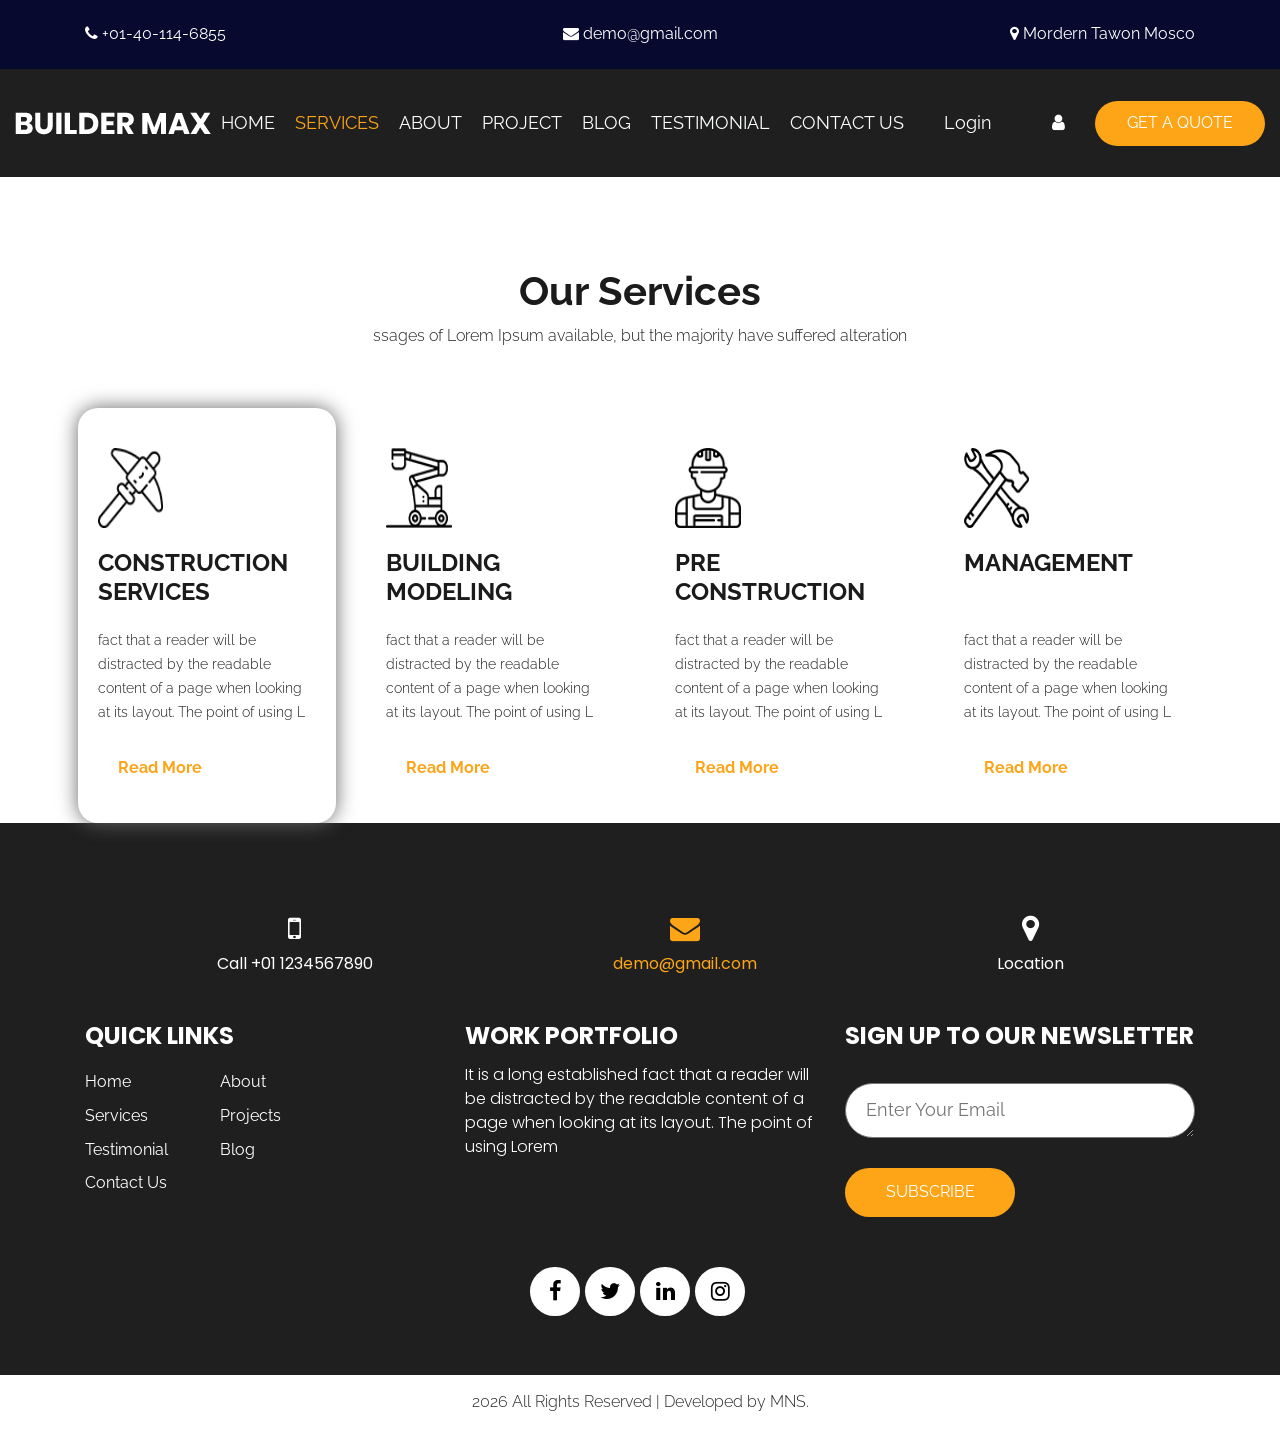
<file: services.html>
<!DOCTYPE html>
<html lang="en">

<head>
      <!-- basic -->
      <meta charset="utf-8">
      <meta http-equiv="X-UA-Compatible" content="IE=edge">
      <meta name="viewport" content="width=device-width, initial-scale=1">
      <!-- mobile metas -->
      <meta name="viewport" content="width=device-width, initial-scale=1">
      <meta name="viewport" content="initial-scale=1, maximum-scale=1">
      <!-- site metas -->
      <title>Services</title>
      <meta name="keywords" content="">
      <meta name="description" content="">
      <meta name="author" content="">
      <!-- bootstrap css -->
      <link rel="stylesheet" type="text/css" href="css/bootstrap.min.css">
      <!-- style css -->
      <link rel="stylesheet" type="text/css" href="css/style.css">
      <!-- Responsive-->
      <link rel="stylesheet" href="css/responsive.css">
      <!-- fevicon -->
      <link rel="icon" href="images/fevicon.html" type="image/gif" />
      <!-- Scrollbar Custom CSS -->
      <link rel="stylesheet" href="css/jquery.mCustomScrollbar.min.css">
      <!-- Tweaks for older IEs-->
      <link rel="stylesheet" href="netdna.bootstrapcdn.com/font-awesome/4.0.3/css/font-awesome.css">
      <!-- fonts -->
      <link href="https://fonts.googleapis.com/css2?family=Raleway:wght@400;500;600;800&amp;family=Sen:wght@400;700;800&amp;display=swap" rel="stylesheet">
   </head>
   <body>
      <!-- header top section start -->
      <div class="header_top_section">
         <div class="container">
            <div class="row">
               <div class="col-sm-12">
                  <div class="header_top_main">
                     <div class="call_text"><a href="#"><i class="fa fa-phone" aria-hidden="true"></i> +01-40-114-6855</a></div>
                     <div class="call_text_2"><a href="#"><i class="fa fa-envelope" aria-hidden="true"></i> <span class="__cf_email__" data-cfemail="7612131b1936111b171f1a5815191b">[email&#160;protected]</span></a></div>
                     <div class="call_text_1"><a href="#"><i class="fa fa-map-marker" aria-hidden="true"></i> Mordern Tawon Mosco</a></div>
                  </div>
               </div>
            </div>
         </div>
      </div>
      <!-- header top section start -->
      <!-- header section start -->
      <div class="header_section header_bg">
         <div class="container-fluid">
            <nav class="navbar navbar-expand-lg navbar-light bg-light">
               <div class="logo"><a href="index.html"><img src="images/logo.png"></a></div>
               <button class="navbar-toggler" type="button" data-toggle="collapse" data-target="#navbarSupportedContent" aria-controls="navbarSupportedContent" aria-expanded="false" aria-label="Toggle navigation">
               <span class="navbar-toggler-icon"></span>
               </button>
               <div class="collapse navbar-collapse" id="navbarSupportedContent">
                  <ul class="navbar-nav ml-auto">
                     <li class="nav-item">
                        <a class="nav-link" href="index.html">Home</a>
                     </li>
                     <li class="nav-item active">
                        <a class="nav-link" href="services.html">Services</a>
                     </li>
                     <li class="nav-item">
                        <a class="nav-link" href="about.html">About</a>
                     </li>
                     <li class="nav-item">
                        <a class="nav-link" href="projects.html">Project</a>
                     </li>
                     <li class="nav-item">
                        <a class="nav-link" href="blog.html">Blog</a>
                     </li>
                     <li class="nav-item">
                        <a class="nav-link" href="testimonial.html">Testimonial</a>
                     </li>
                     <li class="nav-item">
                        <a class="nav-link" href="contact.html">Contact Us</a>
                     </li>
                  </ul>
                  <form class="form-inline my-2 my-lg-0">
                     <div class="login_text">
                        <ul>
                           <li><a href="#">Login</a></li>
                           <li><a href="#"><i class="fa fa-user" aria-hidden="true"></i></a></li>
                        </ul>
                     </div>
                     <div class="quote_btn"><a href="#">Get A Quote</a></div>
                  </form>
               </div>
            </nav>
         </div>
      </div>
      <!-- header section end -->
      <!-- services section start -->
      <div class="services_section layout_padding">
         <div class="container-fluid">
            <div class="row">
               <div class="col-sm-12">
                  <h1 class="services_taital">Our Services</h1>
                  <p class="services_text_1">ssages of Lorem Ipsum available, but the majority have suffered alteration</p>
               </div>
            </div>
            <div class="services_section_2">
               <div class="row">
                  <div class="col-lg-3 col-sm-6">
                     <div class="box_main active">
                        <div class="service_img"><img src="images/icon-1.png"></div>
                        <h4 class="development_text">Construction Services</h4>
                        <p class="services_text">fact that a reader will be distracted by the readable content of a page when looking at its layout. The point of using L</p>
                        <div class="readmore_bt"><a href="#">Read More</a></div>
                     </div>
                  </div>
                  <div class="col-lg-3 col-sm-6">
                     <div class="box_main">
                        <div class="service_img"><img src="images/icon-2.png"></div>
                        <h4 class="development_text">Building Modeling</h4>
                        <p class="services_text">fact that a reader will be distracted by the readable content of a page when looking at its layout. The point of using L</p>
                        <div class="readmore_bt"><a href="#">Read More</a></div>
                     </div>
                  </div>
                  <div class="col-lg-3 col-sm-6">
                     <div class="box_main">
                        <div class="service_img"><img src="images/icon-3.png"></div>
                        <h4 class="development_text">Pre construction</h4>
                        <p class="services_text">fact that a reader will be distracted by the readable content of a page when looking at its layout. The point of using L</p>
                        <div class="readmore_bt"><a href="#">Read More</a></div>
                     </div>
                  </div>
                  <div class="col-lg-3 col-sm-6">
                     <div class="box_main">
                        <div class="service_img"><img src="images/icon-4.png"></div>
                        <h4 class="development_text">Management</h4>
                        <p class="services_text">fact that a reader will be distracted by the readable content of a page when looking at its layout. The point of using L</p>
                        <div class="readmore_bt"><a href="#">Read More</a></div>
                     </div>
                  </div>
               </div>
            </div>
         </div>
      </div>
      <!-- services section end -->
      <!-- footer section start -->
      <div class="footer_section layout_padding">
         <div class="container">
            <div class="row">
               <div class="col-md-12">
                  <div class="location_text">
                     <ul>
                        <li>
                           <a href="#"><span class="padding_15"><i class="fa fa-mobile" aria-hidden="true"></i></span> <br>Call +01 1234567890</a>
                        </li>
                        <li class="active">
                           <a href="#"><span class="padding_15"><i class="fa fa-envelope" aria-hidden="true"></i></span> <br><span class="__cf_email__" data-cfemail="d5b1b0b8ba95b2b8b4bcb9fbb6bab8">[email&#160;protected]</span></a>
                        </li>
                        <li>
                           <a href="#"><span class="padding_15"><i class="fa fa-map-marker" aria-hidden="true"></i></span> <br>Location</a>
                        </li> 
                     </ul>
                  </div>
               </div>
            </div>
            <div class="footer_section_2">
               <div class="row">
                  <div class="col-md-4">
                     <h2 class="useful_text">QUICK LINKS</h2>
                     <div class="footer_menu">
                        <ul>
                           <li><a href="index.html">Home</a></li>
                           <li><a href="about.html">About</a></li>
                           <li><a href="services.html">Services</a></li>
                           <li><a href="projects.html">Projects</a></li>
                           <li><a href="testimonial.html">Testimonial</a></li>
                           <li><a href="blog.html">Blog</a></li>
                           <li><a href="contact.html">Contact Us</a></li>
                        </ul>
                     </div>
                  </div>
                  <div class="col-md-4">
                     <h2 class="useful_text">Work Portfolio</h2>
                     <p class="lorem_text">It is a long established fact that a reader will be distracted by the readable content of a page when looking at its layout. The point of using Lorem</p>
                  </div>
                  <div class="col-md-4">
                     <h2 class="useful_text">SIGN UP TO OUR NEWSLETTER</h2>
                     <div class="form-group">
                        <textarea class="update_mail" placeholder="Enter Your Email" rows="5" id="comment" name="Enter Your Email"></textarea>
                        <div class="subscribe_bt"><a href="#">Subscribe</a></div>
                     </div>
                  </div>
               </div>
            </div>
            <div class="social_icon">
               <ul>
                  <li>
                     <a href="#"><i class="fa fa-facebook" aria-hidden="true"></i></a>
                  </li>
                  <li>
                     <a href="#"><i class="fa fa-twitter" aria-hidden="true"></i></a>
                  </li>
                  <li>
                     <a href="#"><i class="fa fa-linkedin" aria-hidden="true"></i></a>
                  </li>
                  <li>
                     <a href="#"><i class="fa fa-instagram" aria-hidden="true"></i></a>
                  </li>
               </ul>
            </div>
         </div>
      </div>
      <!-- footer section end -->
      <!-- copyright section start -->
      <div class="copyright_section">
         <div class="container">
            <div class="row">
               <div class="col-sm-12">
                  <p class="copyright_text">2026 All Rights Reserved | Developed by MNS.</p>
               </div>
            </div>
         </div>
      </div>
      <!-- copyright section end -->
      <!-- Javascript files-->
      <script data-cfasync="false" src="cdn-cgi/scripts/5c5dd728/cloudflare-static/email-decode.min.js"></script>
      <script src="js/jquery.min.js"></script>
      <script src="js/popper.min.js"></script>
      <script src="js/bootstrap.bundle.min.js"></script>
      <script src="js/jquery-3.0.0.min.js"></script>
      <script src="js/plugin.js"></script>
   <script type="module" src="https://static.cloudflareinsights.com/beacon.min.js/vce701823e78c4301a35b7e07294d87301792088814092" integrity="sha512-UKNk8GbxkABxKcXYuLkO16EleLGUkcvJWtpSNmExE0Too3ZaFAxTscNWEc1OdAv5/BikHawapSCaiD2XCmp+Bw==" data-cf-beacon='{"version":"2024.11.0","token":"317c7824a07c40cb9ae929f34b17c111","r":1,"spa":2}' crossorigin="anonymous"></script>
</body>

</html>
</file>
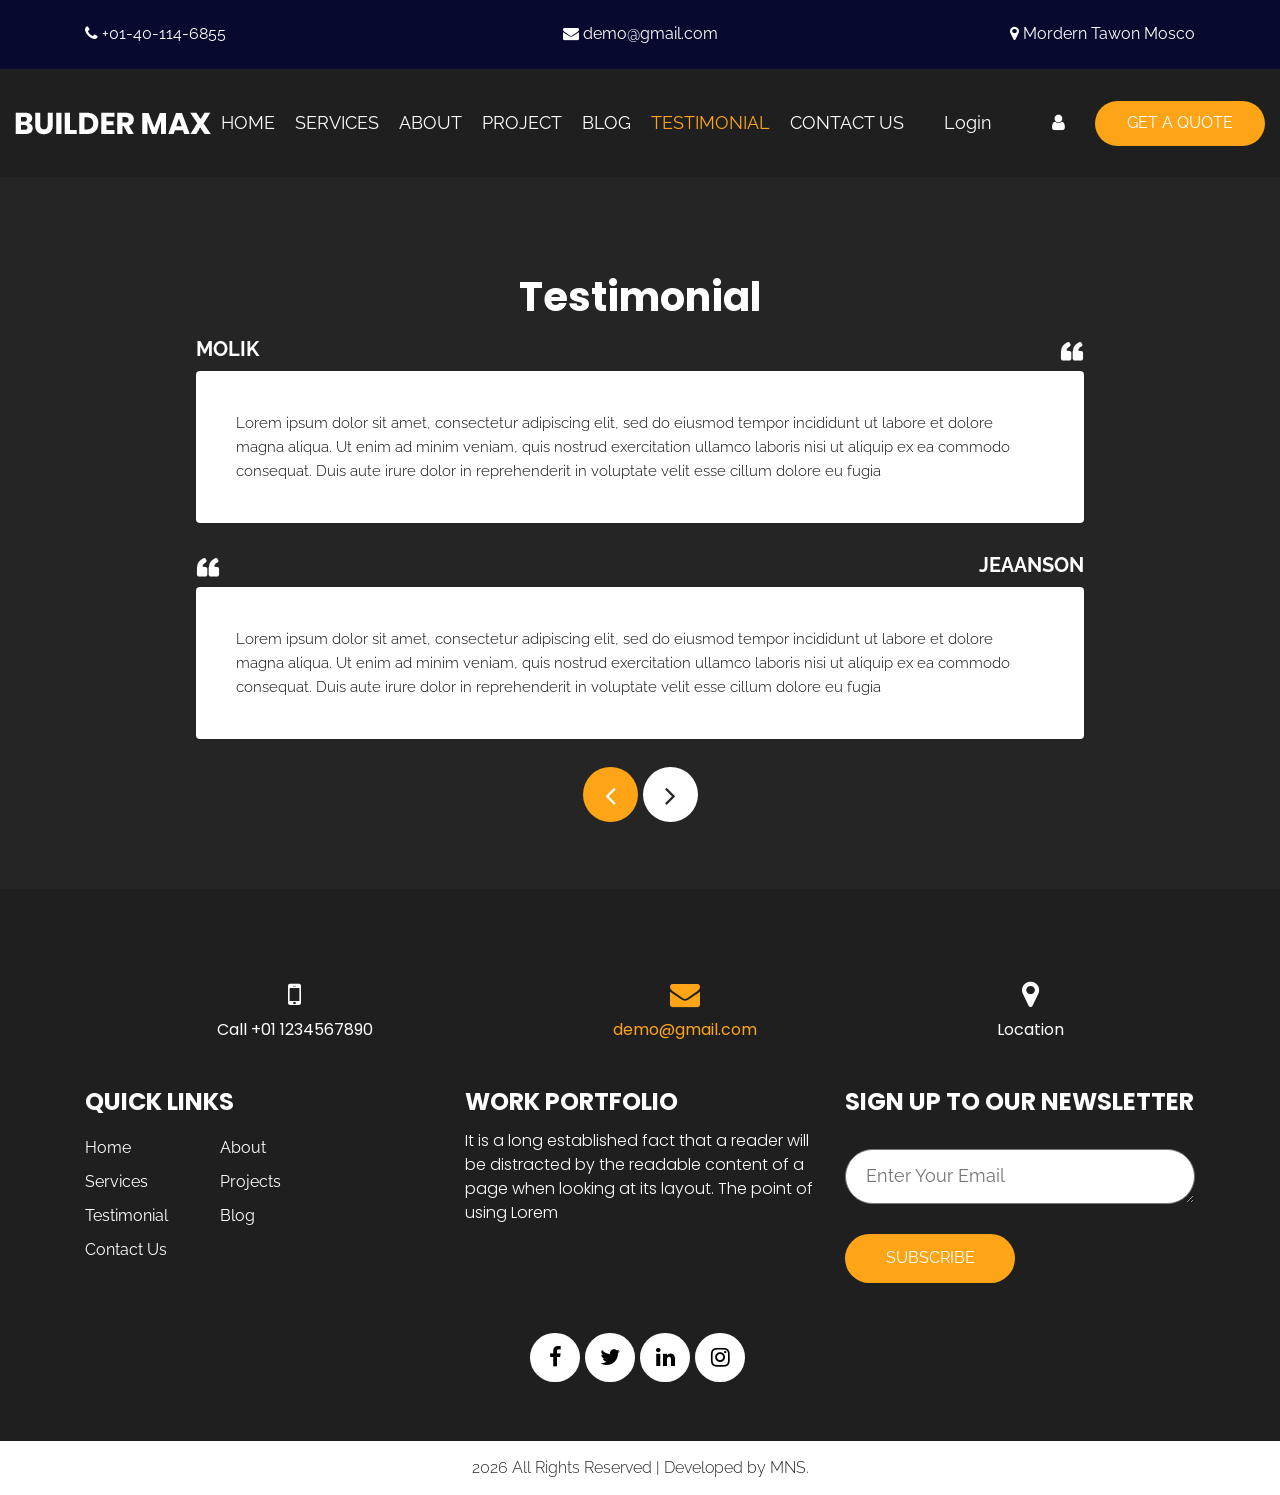
<file: testimonial.html>
<!DOCTYPE html>
<html lang="en">

<head>
      <!-- basic -->
      <meta charset="utf-8">
      <meta http-equiv="X-UA-Compatible" content="IE=edge">
      <meta name="viewport" content="width=device-width, initial-scale=1">
      <!-- mobile metas -->
      <meta name="viewport" content="width=device-width, initial-scale=1">
      <meta name="viewport" content="initial-scale=1, maximum-scale=1">
      <!-- site metas -->
      <title>Testimonial</title>
      <meta name="keywords" content="">
      <meta name="description" content="">
      <meta name="author" content="">
      <!-- bootstrap css -->
      <link rel="stylesheet" type="text/css" href="css/bootstrap.min.css">
      <!-- style css -->
      <link rel="stylesheet" type="text/css" href="css/style.css">
      <!-- Responsive-->
      <link rel="stylesheet" href="css/responsive.css">
      <!-- fevicon -->
      <link rel="icon" href="images/fevicon.html" type="image/gif" />
      <!-- Scrollbar Custom CSS -->
      <link rel="stylesheet" href="css/jquery.mCustomScrollbar.min.css">
      <!-- Tweaks for older IEs-->
      <link rel="stylesheet" href="netdna.bootstrapcdn.com/font-awesome/4.0.3/css/font-awesome.css">
      <!-- fonts -->
      <link href="https://fonts.googleapis.com/css2?family=Raleway:wght@400;500;600;800&amp;family=Sen:wght@400;700;800&amp;display=swap" rel="stylesheet">
   </head>
   <body>
      <!-- header top section start -->
      <div class="header_top_section">
         <div class="container">
            <div class="row">
               <div class="col-sm-12">
                  <div class="header_top_main">
                     <div class="call_text"><a href="#"><i class="fa fa-phone" aria-hidden="true"></i> +01-40-114-6855</a></div>
                     <div class="call_text_2"><a href="#"><i class="fa fa-envelope" aria-hidden="true"></i> <span class="__cf_email__" data-cfemail="afcbcac2c0efc8c2cec6c381ccc0c2">[email&#160;protected]</span></a></div>
                     <div class="call_text_1"><a href="#"><i class="fa fa-map-marker" aria-hidden="true"></i> Mordern Tawon Mosco</a></div>
                  </div>
               </div>
            </div>
         </div>
      </div>
      <!-- header top section start -->
      <!-- header section start -->
      <div class="header_section header_bg">
         <div class="container-fluid">
            <nav class="navbar navbar-expand-lg navbar-light bg-light">
               <div class="logo"><a href="index.html"><img src="images/logo.png"></a></div>
               <button class="navbar-toggler" type="button" data-toggle="collapse" data-target="#navbarSupportedContent" aria-controls="navbarSupportedContent" aria-expanded="false" aria-label="Toggle navigation">
               <span class="navbar-toggler-icon"></span>
               </button>
               <div class="collapse navbar-collapse" id="navbarSupportedContent">
                  <ul class="navbar-nav ml-auto">
                     <li class="nav-item">
                        <a class="nav-link" href="index.html">Home</a>
                     </li>
                     <li class="nav-item">
                        <a class="nav-link" href="services.html">Services</a>
                     </li>
                     <li class="nav-item">
                        <a class="nav-link" href="about.html">About</a>
                     </li>
                     <li class="nav-item">
                        <a class="nav-link" href="projects.html">Project</a>
                     </li>
                     <li class="nav-item">
                        <a class="nav-link" href="blog.html">Blog</a>
                     </li>
                     <li class="nav-item active">
                        <a class="nav-link" href="testimonial.html">Testimonial</a>
                     </li>
                     <li class="nav-item">
                        <a class="nav-link" href="contact.html">Contact Us</a>
                     </li>
                  </ul>
                  <form class="form-inline my-2 my-lg-0">
                     <div class="login_text">
                        <ul>
                           <li><a href="#">Login</a></li>
                           <li><a href="#"><i class="fa fa-user" aria-hidden="true"></i></a></li>
                        </ul>
                     </div>
                     <div class="quote_btn"><a href="#">Get A Quote</a></div>
                  </form>
               </div>
            </nav>
         </div>
      </div>
      <!-- header section end -->
      <!-- testimonial section start -->
      <div class="testimonial_section layout_padding">
         <div class="container">
            <div id="costum_slider" class="carousel slide" data-ride="carousel">
               <div class="carousel-inner">
                  <div class="carousel-item active">
                     <div class="row">
                        <div class="col-md-12">
                           <h1 class="testimonial_taital">Testimonial</h1>
                          <div class="testimonial_section_2">
                              <h2 class="client_name_text">Molik <span style="float: right;"><img src="images/quick-icon.png"></span></h2>
                              <p class="textimonial_text">Lorem ipsum dolor sit amet, consectetur adipiscing elit, sed do eiusmod tempor incididunt ut labore et dolore magna aliqua. Ut enim ad minim veniam, quis nostrud exercitation ullamco laboris nisi ut aliquip ex ea commodo consequat. Duis aute irure dolor in reprehenderit in voluptate velit esse cillum dolore eu fugia</p>
                          </div>
                          <div class="testimonial_section_2">
                              <h2 class="client_name_text"><img src="images/quick-icon.png"> <span style="float: right;">jeaanson</span></h2>
                              <p class="textimonial_text">Lorem ipsum dolor sit amet, consectetur adipiscing elit, sed do eiusmod tempor incididunt ut labore et dolore magna aliqua. Ut enim ad minim veniam, quis nostrud exercitation ullamco laboris nisi ut aliquip ex ea commodo consequat. Duis aute irure dolor in reprehenderit in voluptate velit esse cillum dolore eu fugia</p>
                          </div>
                        </div>
                     </div>
                  </div>
                  <div class="carousel-item">
                     <div class="row">
                        <div class="col-md-12">
                           <h1 class="testimonial_taital">Testimonial</h1>
                          <div class="testimonial_section_2">
                              <h2 class="client_name_text">Molik <span style="float: right;"><img src="images/quick-icon.png"></span></h2>
                              <p class="textimonial_text">Lorem ipsum dolor sit amet, consectetur adipiscing elit, sed do eiusmod tempor incididunt ut labore et dolore magna aliqua. Ut enim ad minim veniam, quis nostrud exercitation ullamco laboris nisi ut aliquip ex ea commodo consequat. Duis aute irure dolor in reprehenderit in voluptate velit esse cillum dolore eu fugia</p>
                          </div>
                          <div class="testimonial_section_2">
                              <h2 class="client_name_text"><img src="images/quick-icon.png"> <span style="float: right;">jeaanson</span></h2>
                              <p class="textimonial_text">Lorem ipsum dolor sit amet, consectetur adipiscing elit, sed do eiusmod tempor incididunt ut labore et dolore magna aliqua. Ut enim ad minim veniam, quis nostrud exercitation ullamco laboris nisi ut aliquip ex ea commodo consequat. Duis aute irure dolor in reprehenderit in voluptate velit esse cillum dolore eu fugia</p>
                          </div>
                        </div>
                     </div>
                  </div>
                  <div class="carousel-item">
                     <div class="row">
                        <div class="col-md-12">
                           <h1 class="testimonial_taital">Testimonial</h1>
                          <div class="testimonial_section_2">
                              <h2 class="client_name_text">Molik <span style="float: right;"><img src="images/quick-icon.png"></span></h2>
                              <p class="textimonial_text">Lorem ipsum dolor sit amet, consectetur adipiscing elit, sed do eiusmod tempor incididunt ut labore et dolore magna aliqua. Ut enim ad minim veniam, quis nostrud exercitation ullamco laboris nisi ut aliquip ex ea commodo consequat. Duis aute irure dolor in reprehenderit in voluptate velit esse cillum dolore eu fugia</p>
                          </div>
                          <div class="testimonial_section_2">
                              <h2 class="client_name_text"><img src="images/quick-icon.png"> <span style="float: right;">jeaanson</span></h2>
                              <p class="textimonial_text">Lorem ipsum dolor sit amet, consectetur adipiscing elit, sed do eiusmod tempor incididunt ut labore et dolore magna aliqua. Ut enim ad minim veniam, quis nostrud exercitation ullamco laboris nisi ut aliquip ex ea commodo consequat. Duis aute irure dolor in reprehenderit in voluptate velit esse cillum dolore eu fugia</p>
                          </div>
                        </div>
                     </div>
                  </div>
               </div>
               <a class="carousel-control-prev" href="#costum_slider" role="button" data-slide="prev">
                 <i class="fa fa-angle-left"></i>
               </a>
               <a class="carousel-control-next" href="#costum_slider" role="button" data-slide="next">
                 <i class="fa fa-angle-right"></i>
               </a>
            </div>
         </div>
      </div>
      <!-- testimonial section end -->
      <!-- footer section start -->
      <div class="footer_section layout_padding">
         <div class="container">
            <div class="row">
               <div class="col-md-12">
                  <div class="location_text">
                     <ul>
                        <li>
                           <a href="#"><span class="padding_15"><i class="fa fa-mobile" aria-hidden="true"></i></span> <br>Call +01 1234567890</a>
                        </li>
                        <li class="active">
                           <a href="#"><span class="padding_15"><i class="fa fa-envelope" aria-hidden="true"></i></span> <br><span class="__cf_email__" data-cfemail="95f1f0f8fad5f2f8f4fcf9bbf6faf8">[email&#160;protected]</span></a>
                        </li>
                        <li>
                           <a href="#"><span class="padding_15"><i class="fa fa-map-marker" aria-hidden="true"></i></span> <br>Location</a>
                        </li> 
                     </ul>
                  </div>
               </div>
            </div>
            <div class="footer_section_2">
               <div class="row">
                  <div class="col-md-4">
                     <h2 class="useful_text">QUICK LINKS</h2>
                     <div class="footer_menu">
                        <ul>
                           <li><a href="index.html">Home</a></li>
                           <li><a href="about.html">About</a></li>
                           <li><a href="services.html">Services</a></li>
                           <li><a href="projects.html">Projects</a></li>
                           <li><a href="testimonial.html">Testimonial</a></li>
                           <li><a href="blog.html">Blog</a></li>
                           <li><a href="contact.html">Contact Us</a></li>
                        </ul>
                     </div>
                  </div>
                  <div class="col-md-4">
                     <h2 class="useful_text">Work Portfolio</h2>
                     <p class="lorem_text">It is a long established fact that a reader will be distracted by the readable content of a page when looking at its layout. The point of using Lorem</p>
                  </div>
                  <div class="col-md-4">
                     <h2 class="useful_text">SIGN UP TO OUR NEWSLETTER</h2>
                     <div class="form-group">
                        <textarea class="update_mail" placeholder="Enter Your Email" rows="5" id="comment" name="Enter Your Email"></textarea>
                        <div class="subscribe_bt"><a href="#">Subscribe</a></div>
                     </div>
                  </div>
               </div>
            </div>
            <div class="social_icon">
               <ul>
                  <li>
                     <a href="#"><i class="fa fa-facebook" aria-hidden="true"></i></a>
                  </li>
                  <li>
                     <a href="#"><i class="fa fa-twitter" aria-hidden="true"></i></a>
                  </li>
                  <li>
                     <a href="#"><i class="fa fa-linkedin" aria-hidden="true"></i></a>
                  </li>
                  <li>
                     <a href="#"><i class="fa fa-instagram" aria-hidden="true"></i></a>
                  </li>
               </ul>
            </div>
         </div>
      </div>
      <!-- footer section end -->
      <!-- copyright section start -->
      <div class="copyright_section">
         <div class="container">
            <div class="row">
               <div class="col-sm-12">
                  <p class="copyright_text">2026 All Rights Reserved | Developed by MNS.</p>
               </div>
            </div>
         </div>
      </div>
      <!-- copyright section end -->
      <!-- Javascript files-->
      <script data-cfasync="false" src="cdn-cgi/scripts/5c5dd728/cloudflare-static/email-decode.min.js"></script>
      <script src="js/jquery.min.js"></script>
      <script src="js/popper.min.js"></script>
      <script src="js/bootstrap.bundle.min.js"></script>
      <script src="js/jquery-3.0.0.min.js"></script>
      <script src="js/plugin.js"></script>
   <script type="module" src="https://static.cloudflareinsights.com/beacon.min.js/vce701823e78c4301a35b7e07294d87301792088814092" integrity="sha512-UKNk8GbxkABxKcXYuLkO16EleLGUkcvJWtpSNmExE0Too3ZaFAxTscNWEc1OdAv5/BikHawapSCaiD2XCmp+Bw==" data-cf-beacon='{"version":"2024.11.0","token":"317c7824a07c40cb9ae929f34b17c111","r":1,"spa":2}' crossorigin="anonymous"></script>
</body>

</html>
</file>
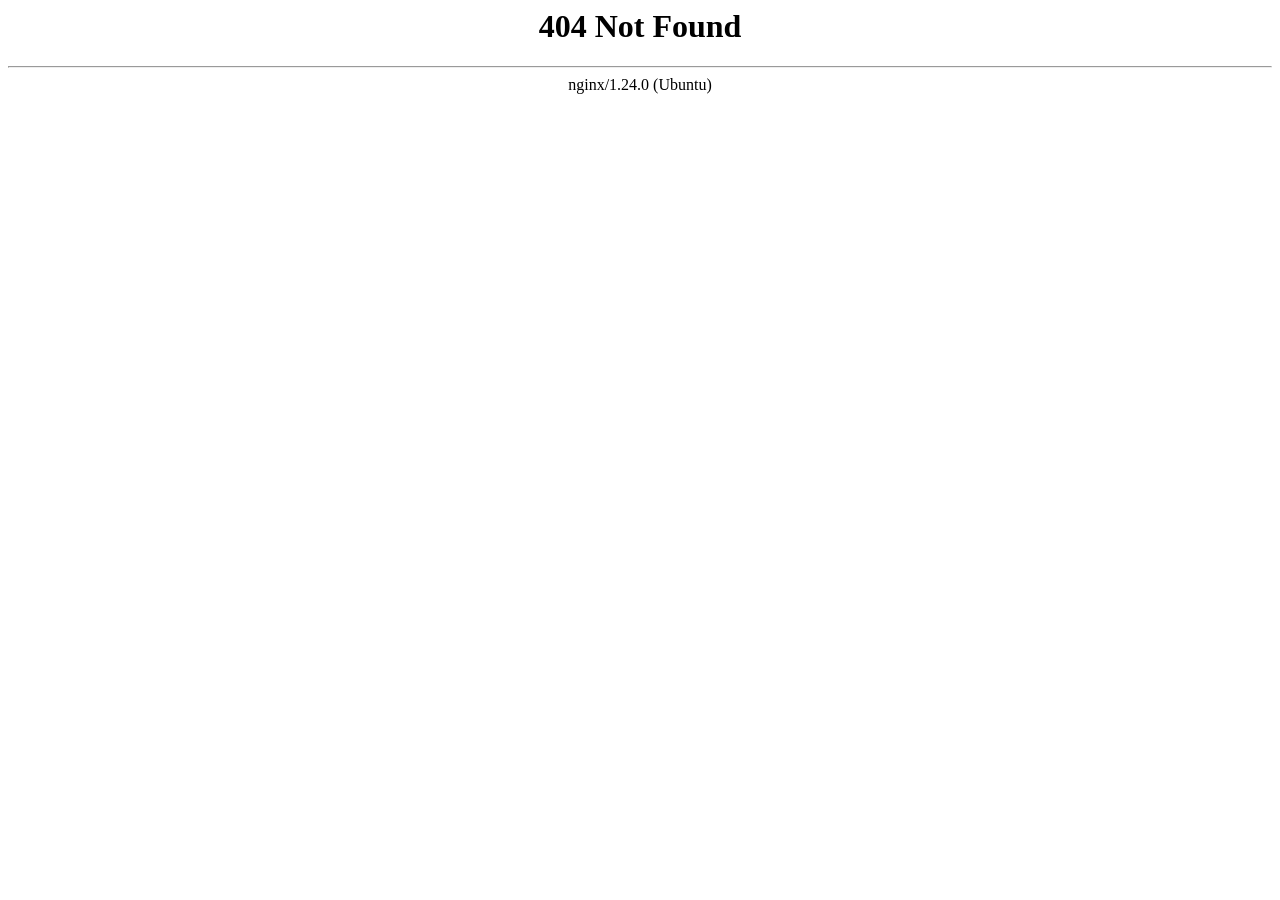
<file: images/fevicon.html>
<html>
<head><title>404 Not Found</title></head>
<body>
<center><h1>404 Not Found</h1></center>
<hr><center>nginx/1.24.0 (Ubuntu)</center>
<script type="module" src="https://static.cloudflareinsights.com/beacon.min.js/vce701823e78c4301a35b7e07294d87301792088814092" integrity="sha512-UKNk8GbxkABxKcXYuLkO16EleLGUkcvJWtpSNmExE0Too3ZaFAxTscNWEc1OdAv5/BikHawapSCaiD2XCmp+Bw==" data-cf-beacon='{"version":"2024.11.0","token":"317c7824a07c40cb9ae929f34b17c111","r":1,"spa":2}' crossorigin="anonymous"></script>
</body>
</html>
<!-- a padding to disable MSIE and Chrome friendly error page -->
<!-- a padding to disable MSIE and Chrome friendly error page -->
<!-- a padding to disable MSIE and Chrome friendly error page -->
<!-- a padding to disable MSIE and Chrome friendly error page -->
<!-- a padding to disable MSIE and Chrome friendly error page -->
<!-- a padding to disable MSIE and Chrome friendly error page -->
</file>
<file: css/style.css>
/*------------------------------------------------------------
 * Project Name: Builder Max -- Builder Construction Services
 * Verson: 1.0.0
 * Author: Md. Nuruzzaman Shakil
 * Author URL: https://github.com/mdnuruzzamanshakil
 -------------------------------------------------------------*/

/*--------------------------------------------------------------------- File Name: style.css ---------------------------------------------------------------------*/


/*--------------------------------------------------------------------- import Fonts ---------------------------------------------------------------------*/

@import url('https://fonts.googleapis.com/css?family=Rajdhani:300,400,500,600,700');
@import url('https://fonts.googleapis.com/css?family=Poppins:100,100i,200,200i,300,300i,400,400i,500,500i,600,600i,700,700i,800,800i,900,900i');
@font-face {
    font-family: "Righteous";
    src: url("../fonts/BalooChettan-Regular.html");
    src: url("../fonts/BalooChettan-Regular.html");
}


/*****---------------------------------------- 1) font-family: 'Rajdhani', sans-serif;
 2) font-family: 'Poppins', sans-serif;
 ----------------------------------------*****/


/*--------------------------------------------------------------------- import Files ---------------------------------------------------------------------*/

@import url(animate.min.css);
@import url(normalize.css);
@import url(icomoon.css);
@import url(css/font-awesome.min.html);
@import url(meanmenu.css);
@import url(owl.carousel.min.css);
@import url(swiper.min.html);
@import url(slick.css);
@import url(jquery.fancybox.min.css);
@import url(jquery-ui.css);
@import url(nice-select.css);

/*--------------------------------------------------------------------- skeleton ---------------------------------------------------------------------*/

* {
    box-sizing: border-box !important;
    transition: ease all 0.5s;
}

html {
    scroll-behavior: smooth;
}

body {
    color: #666666;
    font-size: 14px;
    line-height: 1.80857;
    font-weight: normal;
    overflow-x: hidden;
    font-family: 'Raleway', sans-serif;
}

a {
    color: #1f1f1f;
    text-decoration: none !important;
    outline: none !important;
    -webkit-transition: all .3s ease-in-out;
    -moz-transition: all .3s ease-in-out;
    -ms-transition: all .3s ease-in-out;
    -o-transition: all .3s ease-in-out;
    transition: all .3s ease-in-out;
}

h1,
h2,
h3,
h4,
h5,
h6 {
    letter-spacing: 0;
    font-weight: normal;
    position: relative;
    padding: 0 0 10px 0;
    font-weight: normal;
    line-height: normal;
    color: #111111;
    margin: 0
}

h1 {
    font-size: 24px
}

h2 {
    font-size: 22px
}

h3 {
    font-size: 18px
}

h4 {
    font-size: 16px
}

h5 {
    font-size: 14px
}

h6 {
    font-size: 13px
}

*,
*::after,
*::before {
    -webkit-box-sizing: border-box;
    -moz-box-sizing: border-box;
    box-sizing: border-box;
}

h1 a,
h2 a,
h3 a,
h4 a,
h5 a,
h6 a {
    color: #212121;
    text-decoration: none!important;
    opacity: 1
}

button:focus {
    outline: none;
}

ul,
li,
ol {
    margin: 0px;
    padding: 0px;
    list-style: none;
}

p {
    margin: 20px;
    font-weight: 300;
    font-size: 15px;
    line-height: 24px;
}

a {
    color: #222222;
    text-decoration: none;
    outline: none !important;
}

a,
.btn {
    text-decoration: none !important;
    outline: none !important;
    -webkit-transition: all .3s ease-in-out;
    -moz-transition: all .3s ease-in-out;
    -ms-transition: all .3s ease-in-out;
    -o-transition: all .3s ease-in-out;
    transition: all .3s ease-in-out;
}

img {
    max-width: 100%;
    height: auto;
}

 :focus {
    outline: 0;
}

.paddind_bottom_0 {
    padding-bottom: 0 !important;
}

.btn-custom {
    margin-top: 20px;
    background-color: transparent !important;
    border: 2px solid #ddd;
    padding: 12px 40px;
    font-size: 16px;
}

.lead {
    font-size: 18px;
    line-height: 30px;
    color: #767676;
    margin: 0;
    padding: 0;
}

.form-control:focus {
    border-color: #ffffff !important;
    box-shadow: 0 0 0 .2rem rgba(255, 255, 255, .25);
}

.navbar-form input {
    border: none !important;
}

.badge {
    font-weight: 500;
}

blockquote {
    margin: 20px 0 20px;
    padding: 30px;
}

button {
    border: 0;
    margin: 0;
    padding: 0;
    cursor: pointer;
}

.full {
    float: left;
    width: 100%;
}

.layout_padding {
    padding-top: 90px;
    padding-bottom: 0px;
}

.padding_0 {
    padding: 0px;
}


/* header top section start */

.header_top_section {
    width: 100%;
    display: flex;
    background-color: #07092f;
    height: auto;
    padding: 20px 0px;
}

.header_top_main {
    display: flex;
}

.call_text {
    width: 100%;
    float: left;
    font-size: 16px;
    color: #ffffff;
}

.call_text a {
    color: #ffffff;
}

.call_text a:hover {
    color: #fda417;
}

.call_text_1 {
    width: 100%;
    float: left;
    font-size: 16px;
    color: #ffffff;
    text-align: right;
}

.call_text_1 a {
    color: #ffffff;
}

.call_text_1 a:hover {
    color: #fda417;
}

.call_text_2 {
    width: 100%;
    float: left;
    font-size: 16px;
    color: #ffffff;
    text-align: right;
    text-align: center;
}

.call_text_2 a {
    color: #ffffff;
}

.call_text_2 a:hover {
    color: #fda417;
}

.padding_left_15 {
    padding-left: 10px;
}


/* header top section end */


/* header section start */

.header_section {
    width: 100%;
    float: left;
    background-image: url(../images/banner-bg.png);
    height: auto;
    background-size: 100% 100%;
    background-repeat: no-repeat;
}

.header_bg {
    background: #1f1f1f;
}

.bg-light {
    background-color: transparent !important;
}

.logo {
    width: auto;
}

.ml-auto,
.mx-auto {
    margin-left: auto!important;
}

.navbar-expand-lg .navbar-nav .nav-link {
    padding-right: 10px;
    padding-left: 10px;
    font-size: 18px;
    color: #fcfefe;
    text-transform: uppercase;
}

.navbar-light .navbar-nav .nav-link:focus,
.navbar-light .navbar-nav .nav-link:hover {
    color: #fda417;
}

.navbar-light .navbar-nav .active>.nav-link,
.navbar-light .navbar-nav .nav-link.active,
.navbar-light .navbar-nav .nav-link.show,
.navbar-light .navbar-nav .show>.nav-link {
    color: #fda417;
}

.navbar {
    padding: 30px 0px 30px 0px;
}

.login_text {}

.login_text ul {
    margin: 0px;
    padding: 0px;
}

.login_text li {
    float: left;
    font-size: 18px;
    color: #ffffff;
    padding: 0px 30px;
}

.login_text li a {
    color: #ffffff;
}

.login_text li a:hover {
    color: #fda417;
}

.quote_btn {
    width: 170px;
    float: left;
}

.quote_btn a {
    width: 100%;
    float: left;
    font-size: 16px;
    text-align: center;
    color: #ffffff;
    background-color: #fda417;
    border-radius: 40px;
    padding: 8px;
    text-transform: uppercase;
}

.quote_btn a:hover {
    background-color: #ffffff;
    color: #252525;
}


/* header section end */


/* banner section start */

.banner_section {
    width: 100%;
    float: left;
    padding: 90px 0px;
}

.banner_taital_main {
    width: 43%;
    float: left;
}

.banner_taital {
    width: 100%;
    float: left;
    font-size: 60px;
    color: #ffffff;
    text-transform: uppercase;
    font-weight: bold;
    padding-bottom: 0px;
    line-height: 70px;
    font-family: 'Poppins', sans-serif;
}

.banner_text {
    width: 100%;
    float: left;
    font-size: 16px;
    color: #ffffff;
    margin-left: 0px;
    font-family: 'Poppins', sans-serif;
}

.btn_main {
    width: 100%;
    display: flex;
}

.started_text {
    width: 180px;
    margin-right: 20px;
    margin-top: 30px;
}

.started_text a {
    width: 100%;
    float: left;
    padding: 10px 10px;
    color: #ffffff;
    background-color: #0b0b0b;
    text-align: center;
    font-size: 16px;
    border-radius: 40px;
}

.started_text a:hover {
    color: #ffffff;
    background-color: #fda417;
}

.started_text.active a {
    color: #ffffff;
    background-color: #fda417;
}

#my_slider a.carousel-control-prev {
    left: 30px;
    top: 180px;
    right: 0px;
}

#my_slider a.carousel-control-next {
    right: 0px;
    top: 120px;
    left: 30px;
    color: #ffffff;
    background-color: #f8c30b;
}

#my_slider .carousel-control-next,
#my_slider .carousel-control-prev {
    width: 55px;
    height: 55px;
    background: #ffffff;
    opacity: 1;
    font-size: 40px;
    color: #070606;
    border-radius: 100px;
}

#my_slider .carousel-control-next:focus,
#my_slider .carousel-control-next:hover,
#my_slider .carousel-control-prev:focus,
#my_slider .carousel-control-prev:hover {
    color: #ffffff;
    background-color: #f8c30b;
}


/* banner section end */


/* about section start */

.about_section {
    width: 100%;
    float: left;
    padding: 90px 0px 0px 0px;
}

.about_taital {
    width: 100%;
    float: left;
    font-size: 40px;
    color: #3b3a3a;
    font-weight: bold;
    padding-top: 40px;
}

.about_text {
    width: 100%;
    float: left;
    font-size: 16px;
    color: #5a5959;
    margin-left: 0px;
}

.about_img {
    width: 100%;
    float: left;
    background-image: url(../images/about-img.png);
    height: auto;
    background-size: cover;
    padding: 0px 0px 0px 0px;
}

.video_bt {
    width: 100%;
    padding: 155px 0px;
}

.play_icon img {
    width: 80px;
}

.play_icon {
    width: 100%;
    margin: 0 auto;
    position: relative;
    z-index: 5;
    text-align: center;
}

.play_icon::before {
    content: '';
    position: absolute;
    top: 40px;
    left: 90px;
    width: 90px;
    height: 90px;
    transform: translate(-50%, -50%);
    background-color: rgb(253, 164, 23, 0.8);
    border-radius: 100%;
    animation: fadeEffect 1.3s infinite ease;
    box-shadow: 0px 0px 10px 0px;
    right: 0px;
    margin: 0 auto;
    z-index: -1;
}

@keyframes fadeEffect {
    0% {
        transform: translate(-50%, -50%) scale(1);
        opacity: 1
    }
    100% {
        transform: translate(-50%, -50%) scale(1.2);
        opacity: 0;
    }
}

.read_bt_1 {
    width: 180px;
    float: left;
    margin-top: 20px;
}

.read_bt_1 a {
    width: 100%;
    float: left;
    font-size: 16px;
    text-align: center;
    background-color: #282828;
    color: #ffffff;
    padding: 10px 0px;
    border-radius: 40px;
    font-weight: bold;
}

.read_bt_1 a:hover {
    background-color: #fda417;
    color: #ffffff;
}


/* about section end */


/* services section start */

.services_section {
    width: 100%;
    float: left;
}

.services_taital {
    width: 100%;
    float: left;
    font-size: 40px;
    color: #1b1b1b;
    font-weight: bold;
    text-align: center;
}

.services_text_1 {
    width: 100%;
    font-size: 16px;
    margin: 0 auto;
    color: #1f1f1f;
    padding-top: 20px;
    text-align: center;
}

.services_text {
    width: 100%;
    font-size: 14px;
    margin: 0px;
    color: #1b1b1b;
    padding-top: 20px;
}

.services_section_2 {
    width: 90%;
    margin: 0 auto;
    padding-top: 30px;
}

.box_main {
    width: 100%;
    background-color: #ffffff;
    height: auto;
    padding: 40px 20px 40px 20px;
    border-radius: 20px;
    margin-top: 30px;
}

.box_main:hover {
    background-color: #ffffff;
    box-shadow: 0px 0px 20px 0px;
}

.box_main.active {
    background-color: #ffffff;
    box-shadow: 0px 0px 20px 0px;
}

.service_img {
    width: 30%;
    min-height: 71px;
}

.development_text {
    width: 100%;
    font-size: 24px;
    color: #1b1b1b;
    font-weight: bold;
    padding: 20px 0px 0px 0px;
    text-transform: uppercase;
    min-height: 80px;
}

.service_img img {
    min-height: 80px;
}

.readmore_bt {
    width: 140px;
    padding-top: 30px;
}

.readmore_bt a {
    width: 100%;
    text-align: center;
    font-size: 16px;
    color: #fda51a;
    padding: 15px 20px;
    margin-top: 10px;
    font-weight: bold;
}

.readmore_bt a:hover {
    color: #252525;
}


/* services section end */


/* projects section start */

.projects_section {
    width: 100%;
    float: left;
    padding-bottom: 90px;
}

.projects_taital {
    width: 100%;
    float: left;
    font-size: 40px;
    color: #192955;
    font-weight: 600;
    padding-bottom: 30px;
}

.projects_text {
    width: 100%;
    float: left;
    font-size: 16px;
    color: #5a5959;
    margin: 0px;
}

.projects_section_2 {
    padding: 50px 0px;
    width: 100%;
}

.pets_section_2 {
    width: 100%;
    float: left;
    padding-top: 20px;
}

.image {
    display: block;
    width: 100%;
    height: auto;
    min-height: 310px;
}

.overlay {
    position: absolute;
    top: 0;
    bottom: 0;
    left: 0;
    right: 0;
    height: 100%;
    width: 100%;
    opacity: 0;
    transition: .5s ease;
    background-color: rgb(45, 45, 45, 0.5);
    margin: 0 auto;
}

.container_main {
    position: relative;
}

.container_main:hover .overlay {
    opacity: 1;
}

.text {
    color: white;
    font-size: 20px;
    position: absolute;
    top: 50%;
    left: 50%;
    -webkit-transform: translate(-50%, -50%);
    -ms-transform: translate(-50%, -50%);
    transform: translate(-50%, -50%);
    width: 80%;
}

.some_text {
    color: #fefefd;
    text-align: center;
    font-size: 20px;
    padding-bottom: 0;
    font-weight: bold;
}

i.fa.fa-link {
    background: #0fbdd7;
    padding: 20px 20px 18px 20px;
    border-radius: 100%;
}

.padding_right0 {
    padding-right: 0px;
}

.development_box {
    width: 100%;
    background: red;
    height: auto;
    background-size: cover;
}

.work_text {
    width: 100%;
    font-size: 20px;
    color: #ffffff;
    font-weight: bold;
}

.dummy_text {
    width: 100%;
    font-size: 14px;
    margin: 0px;
    color: #ffffff;
}

.project_main {
    width: 100%;
    padding: 20px;
    background-color: #fda417;
    border-bottom-left-radius: 20px;
    border-bottom-right-radius: 20px;
    top: -2px;
    position: relative;
}

.project_main:hover {
    background-color: #252525;
}

.upcomeing_section {
    width: 100%;
    float: left;
    background-color: #ff6262;
    height: auto;
    padding: 0px 50px 50px 50px;
}

.video_menu {
    width: 100%;
    float: left;
}

.video_menu ul {
    margin: 0px;
    padding: 0px;
}

.video_menu li a {
    float: left;
    font-size: 18px;
    color: #464646;
    background-color: #ffffff;
    padding: 10px;
}

.video_menu li a:hover {
    color: #ffffff;
    background-color: #ff6262;
}

.video_menu li.active a {
    color: #ffffff;
    background-color: #ff6262;
}

.hover_main {
    width: 100%;
    float: left;
    transition: .3s all;
}

.hover_main:hover {
    transform: translateY(30px);
}

.projects_section .tab-content {
    background-color: #ff6262;
}

.projects_section ul {
    margin-bottom: 0;
    float: left;
}

.projects_section ul .nav-link {
    color: #000;
    background-color: #fff;
    padding: 12px 10px;
    width: 145px;
    text-align: center;
    margin: 0px 0px;
    text-transform: uppercase;
    position: relative;
}

.projects_section ul .nav-link.active {
    background-color: #fda417;
    color: #fff;
}


/* projects section end */


/* testimonial section start */

.testimonial_section {
    width: 100%;
    float: left;
    background-color: #252525;
    height: auto;
    padding: 90px 0px 150px 0px;
    background-size: 100%;
}

.testimonial_taital {
    width: 100%;
    float: left;
    font-size: 40px;
    color: #ffffff;
    text-align: center;
    font-weight: bold;
    font-family: 'Poppins', sans-serif;
}

.testimonial_section_2 {
    width: 80%;
    margin: 0 auto;
    text-align: center;
    display: block;
    padding-top: 30px;
}

.client_name_text {
    width: 100%;
    font-size: 20px;
    font-weight: bold;
    color: #ffffff;
    text-align: left;
    text-transform: uppercase;
}

.textimonial_text {
    width: 100%;
    background-color: #ffffff;
    padding: 40px;
    color: #0d0d0d;
    margin: 0px;
    text-align: left;
    border-radius: 4px;
}

#costum_slider a.carousel-control-next {
    right: -60px;
    left: 0px;
    top: 500px;
}

#costum_slider a.carousel-control-prev {
    left: -60px;
    right: 0px;
    top: 500px;
    color: #fff;
    background-color: #fda417;
}

#costum_slider .carousel-control-next,
#costum_slider .carousel-control-prev {
    width: 55px;
    height: 55px;
    background: #ffffff;
    opacity: 1;
    font-size: 30px;
    color: #252525;
    margin: 0 auto;
    text-align: center;
    border-radius: 100px;
}

#costum_slider .carousel-control-next:focus,
#costum_slider .carousel-control-next:hover,
#costum_slider .carousel-control-prev:focus,
#costum_slider .carousel-control-prev:hover {
    color: #fff;
    background-color: #fda417;
}


/* testimonial section end  */


/* contact section start */

.contact_section {
    width: 100%;
    float: left;
}

.contact_taital {
    width: 100%;
    float: left;
    font-size: 40px;
    color: #333333;
    padding-left: 100px;
    font-weight: bold;
    font-family: 'Poppins', sans-serif;
}

.contact_section_2 {
    width: 100%;
    float: left;
    padding-top: 20px;
    padding-bottom: 90px;
}

.mail_section_1 {
    width: 100%;
    float: left;
    padding-left: 85px;
    padding-top: 30px;
}

.mail_text {
    width: 100%;
    float: left;
    font-size: 16px;
    color: #c5c8c7;
    border: 0px;
    background-color: transparent;
    padding: 8px 15px;
    margin-bottom: 40px;
    box-shadow: 0px 0px 10px 0px #cfcfcf;
}

input.mail_text::placeholder {
    color: #c5c8c7;
}

.massage-bt {
    color: #c5c8c7;
    width: 100%;
    height: 110px;
    font-size: 18px;
    background-color: transparent;
    padding: 40px 15px 0px 15px;
    border: 0px;
    box-shadow: 0px 0px 10px 0px #cfcfcf;
}

textarea#comment.massage-bt::placeholder {
    color: #c5c8c7;
}

.send_bt {
    width: 170px;
    float: left;
}

.send_bt a {
    width: 100%;
    text-align: center;
    font-size: 18px;
    color: #ffffff;
    background-color: #fda417;
    padding: 12px;
    text-transform: uppercase;
    margin-top: 30px;
    display: block;
    font-weight: bold;
    border-radius: 40px;
}

.send_bt a:hover {
    color: #ffffff;
    background-color: #252525;
}

.contact_img {
    width: 100%;
    float: left;
}

.padding_left_15 {
    padding-right: 0px;
}


/* contact section end */


/* footer section start */

.footer_section {
    width: 100%;
    float: left;
    background-color: #1f1f1f;
    height: auto;
    padding-bottom: 50px;
}

.footer_section_2 {
    width: 100%;
    float: left;
}

.useful_text {
    width: 100%;
    font-size: 24px;
    color: #ffffff;
    font-weight: bold;
    text-transform: uppercase;
    font-family: 'Poppins', sans-serif;
}

.lorem_text {
    width: 100%;
    float: left;
    font-size: 16px;
    color: #ffffff;
    margin: 0px;
    font-family: 'Poppins', sans-serif;
}

.location_text {
    width: 100%;
    margin: 0 auto;
    text-align: center;
}

.location_text ul {
    margin: 0px;
    padding: 0px;
    display: inline-block;
    text-align: center;
}

.location_text li {
    float: left;
    font-size: 16px;
    color: #ffffff;
    padding: 0px 120px 30px 120px;
    line-height: 30px;
    font-family: 'Poppins', sans-serif;
}

.location_text li a {
    color: #ffffff;
}

.location_text li a:hover {
    color: #fda417;
}

.location_text li.active a {
    color: #fda417;
}

.padding_15 {
    font-size: 30px;
}

.social_icon {
    width: 100%;
    display: inline-block;
    text-align: center;
    margin-top: 40px;
}

.social_icon ul {
    margin: 0px;
    padding: 0px;
    display: inline-block;
}

.social_icon li {
    float: left;
}

.social_icon li a {
    float: left;
    padding: 5px 15px;
    background-color: #ffffff;
    color: #000;
    border-radius: 100%;
    font-size: 22px;
    margin-right: 5px;
    width: 50px;
    text-align: center;
    margin-top: 10px;
}

.social_icon li a:hover {
    background-color: #fda417;
    color: #ffffff;
}

.update_mail {
    color: #918f8f;
    width: 100%;
    height: 55px;
    font-size: 18px;
    padding: 10px 20px 0px 20px;
    background-color: #ffffff;
    margin: 0 auto;
    justify-content: center;
    align-items: center;
    display: block;
    margin-top: 20px;
    border-radius: 40px;
}

.subscribe_bt {
    width: 170px;
    float: left;
    padding-top: 30px;
}

.subscribe_bt a {
    width: 100%;
    float: left;
    color: #ffffff;
    font-size: 16px;
    padding: 10px 0px;
    background-color: #fda417;
    text-transform: uppercase;
    text-align: center;
    border-radius: 40px;
}

.subscribe_bt a:hover {
    color: #252525;
    background-color: #ffffff;
}

.footer_menu_main {
    width: 100%;
    float: left;
}

.footer_menu {
    width: 77%;
    display: flex;
    flex-wrap: wrap;
}

.footer_menu ul {
    margin: 0px;
    padding: 0px;
    display: flex;
    flex-wrap: wrap;
}

.footer_menu li {
    font-size: 16px;
    color: #ffffff;
    padding: 5px 0px 0px 0px;
    flex-basis: 50%;
}

.footer_menu li a {
    color: #ffffff;
}

.footer_menu li a:hover {
    color: #fda417;
}

.footer_menu li.active a {
    color: #f9bc19;
}


/* footer section end */


/* copyright section start */

.copyright_section {
    width: 100%;
    float: left;
    background-color: #ffffff;
    height: auto;
}

.copyright_text {
    width: 100%;
    float: left;
    font-size: 16px;
    margin: 15px 0px;
    color: #252525;
    text-align: center;
}

.copyright_text a {
    color: #252525;
}

.copyright_text a:hover {
    color: #0fbdd7;
}


/* copyright section end */

.margin_top90 {
    margin-top: 90px;
}
</file>
<file: css/responsive.css>
/*--------------------------------------------------------------------- File Name: responsive.css ---------------------------------------------------------------------*/


/*------------------------------------------------------------------- 991px x 768px ---------------------------------------------------------------------*/

@media only screen and (min-width: 768px) and (max-width: 991px) {
    .header-search {
        padding: 15px 0px;
    }
}


/*------------------------------------------------------------------- 767px x 599px ---------------------------------------------------------------------*/

@media only screen and (min-width: 599px) and (max-width: 767px) {
    .logo {
        text-align: center;
    }
    .cart-content-right {
        padding-bottom: 5px;
    }
    .mg {
        margin: 0px 0px;
    }
    .menu-area-main {
        height: 256px;
        overflow-y: auto;
    }
    .megamenu>.row [class*="col-"] {
        padding: 0px;
    }
    .menu-area-main .megamenu .men-cat {
        padding: 0px 15px;
    }
    .menu-area-main .megamenu .women-cat {
        padding: 0px 15px;
    }
    .menu-area-main .megamenu .el-cat {
        padding: 0px 15px;
    }
    .mean-container .mean-nav ul li a.mean-expand {
        height: 19px;
    }
    .category-box.women-box {
        display: none;
    }
    .cart-box {
        display: inline-block;
        margin: 0px 30px;
    }
    .wish-box {
        float: none;
        margin: 0px 30px;
        display: inline-block;
    }
    .menu-add {
        display: none;
    }
    .category-box {
        display: none;
    }
    .mean-container .mean-nav ul li ol {
        padding: 0px;
    }
    .mean-container .mean-nav ul li a {
        padding: 10px 20px;
        width: 94.8%;
    }
    .mean-container .mean-nav ul li li a {
        width: 92%;
        padding: 1em 4%;
    }
    .mean-container .mean-nav ul li li li a {
        width: 100%;
    }
    .header-search {
        padding: 15px 0px;
    }
    #collapseFilter.d-md-block {
        padding: 30px 0px;
    }
}


/*------------------------------------------------------------------- 599px x 280px ---------------------------------------------------------------------*/

@media only screen and (min-width: 280px) and (max-width: 599px) {
    .cart-content-right {
        padding-bottom: 5px;
    }
    .megamenu>.row [class*="col-"] {
        padding: 0px;
    }
    .menu-area-main .megamenu .men-cat {
        padding: 0px 15px;
    }
    .menu-area-main .megamenu .women-cat {
        padding: 0px 15px;
    }
    .menu-area-main .megamenu .el-cat {
        padding: 0px 15px;
    }
    .mean-container .mean-nav ul li a {
        padding: 1em 4%;
        width: 92%;
    }
    .mean-container .mean-nav ul li li a {
        width: 90%;
        padding: 1em 5%;
    }
    .mean-container .sub-full.megamenu-categories ol li a {
        padding: 5px 0px;
        text-transform: capitalize;
        width: 100%;
    }
    .megamenu .sub-full.megamenu-categories .women-box .banner-up-text a {
        width: auto;
        border: none;
        float: none;
    }
    .menu-area-main {
        height: 45px;
        overflow-y: auto;
    }
    .mean-container .mean-nav ul li a.mean-expand {
        top: 0;
    }
}

@media (min-width: 992px) and (max-width: 1199px) {
    .ml-auto,
    .mx-auto {
        margin: 0 auto;
    }
    .navbar-expand-lg .navbar-nav .nav-link {
        padding-right: 5px;
        padding-left: 5px;
        font-size: 14px;
    }
    .login_text li {
        font-size: 14px;
        padding: 0px 10px;
    }
    .quote_btn {
        width: 140px;
    }
    .quote_btn a {
        font-size: 14px;
    }
    #my_slider a.carousel-control-prev {
        left: inherit;
        top: 180px;
        right: 30px;
    }
    #my_slider a.carousel-control-next {
        right: 30px;
        top: 120px;
        left: initial;
    }
    .services_section_2 {
        width: 98%;
    }
    .development_text {
        font-size: 20px;
    }
    .service_img img {
        min-height: 30px;
    }
    .about_taital {
        padding-top: 40px;
    }
    #costum_slider a.carousel-control-next {
        right: -60px;
        left: 0px;
        top: 550px;
    }
    #costum_slider a.carousel-control-prev {
        left: -60px;
        right: 0px;
        top: 550px;
    }
    .mail_section_1 {
        padding-left: 15px;
        padding-top: 0px;
    }
    .location_text li {
        padding: 0px 90px 30px 90px;
    }
    .useful_text {
        font-size: 20px;
    }
}

@media (min-width: 768px) and (max-width: 991px) {
    #my_slider a.carousel-control-prev {
        left: 30px;
        top: 180px;
        right: 0px;
        display: none;
    }
    #my_slider a.carousel-control-next {
        right: 0px;
        top: 120px;
        left: 30px;
        display: none;
    }
    .header_top_section {
        display: none;
    }
    .navbar-expand-lg .navbar-nav .nav-link {
        text-align: center;
        margin-top: 0px;
    }
    .navbar-toggler {
        background-color: #fff;
    }
    .header_section {
        background-size: cover;
    }
    .logo {
        width: auto;
    }
    .banner_taital_main {
        width: 80%;
    }
    .banner_taital {
        font-size: 50px;
        line-height: 55px;
    }
    .about_text {
        font-size: 14px;
        margin: 0px;
    }
    .about_taital {
        padding-top: 0px;
    }
    .video_bt {
        width: 100%;
        padding: 120px 0px;
    }
    .projects_section ul .nav-link {
        padding: 12px 9px;
        margin: 0px 5px;
        width: auto;
    }
    .image {
        min-height: auto;
        margin-top: 30px;
    }
    .testimonial_section_2 {
        width: 100%;
        padding-top: 30px;
    }
    #costum_slider a.carousel-control-next {
        top: 560px;
    }
    #costum_slider a.carousel-control-prev {
        top: 560px;
    }
    .textimonial_text {
        padding: 40px 20px;
    }
    .testimonial_section {
        padding: 90px 0px 150px 0px;
    }
    .contact_taital {
        padding-left: 0px;
    }
    .mail_section_1 {
        padding-left: 0px;
        padding-top: 0px;
    }
    .contact_img {
        margin-top: 30px;
    }
    .location_text li {
        padding: 0px 50px 30px 50px;
    }
    .useful_text {
        font-size: 14px;
    }
    .lorem_text {
        font-size: 14px;
    }
    .footer_menu {
        width: 100%;
    }
}

@media (min-width: 576px) and (max-width: 767px) {
    #my_slider a.carousel-control-prev {
        left: 30px;
        top: 180px;
        right: 0px;
        display: none;
    }
    #my_slider a.carousel-control-next {
        right: 0px;
        top: 120px;
        left: 30px;
        display: none;
    }
    .header_top_section {
        display: none;
    }
    .navbar-expand-lg .navbar-nav .nav-link {
        text-align: center;
        margin-top: 0px;
    }
    .navbar-toggler {
        background-color: #fff;
    }
    .header_section {
        background-size: cover;
    }
    .logo {
        width: auto;
    }
    .banner_taital_main {
        width: 100%;
    }
    .banner_taital {
        font-size: 50px;
        line-height: 55px;
    }
    .about_text {
        font-size: 14px;
    }
    .about_taital {
        padding-top: 0px;
    }
    .video_bt {
        width: 100%;
        padding: 60px 0px;
    }
    .about_img {
        margin-top: 30px;
    }
    .projects_section ul .nav-link {
        padding: 12px 5px;
    }
    .image {
        min-height: auto;
        margin-top: 30px;
    }
    .testimonial_section_2 {
        width: 100%;
        padding-top: 30px;
    }
    #costum_slider a.carousel-control-next {
        display: none;
    }
    #costum_slider a.carousel-control-prev {
        display: none;
    }
    .textimonial_text {
        padding: 40px 20px;
    }
    .testimonial_section {
        padding: 90px 0px 90px 0px;
    }
    .contact_taital {
        padding-left: 0px;
    }
    .mail_section_1 {
        padding-left: 0px;
        padding-top: 0px;
    }
    .contact_img {
        margin-top: 30px;
    }
    .location_text li {
        float: none;
        padding: 0px 20px 30px 20px;
    }
    .useful_text {
        padding-top: 20px;
        font-size: 20px;
    }
}

@media (max-width: 575px) {
    #my_slider a.carousel-control-prev {
        left: 30px;
        top: 180px;
        right: 0px;
        display: none;
    }
    #my_slider a.carousel-control-next {
        right: 0px;
        top: 120px;
        left: 30px;
        display: none;
    }
    .header_top_section {
        display: none;
    }
    .navbar-expand-lg .navbar-nav .nav-link {
        text-align: center;
        margin-top: 0px;
    }
    .navbar-toggler {
        background-color: #fff;
    }
    .header_section {
        background-size: cover;
    }
    .logo {
        width: auto;
    }
    .banner_taital_main {
        width: 100%;
    }
    .banner_taital {
        font-size: 30px;
        line-height: 35px;
    }
    .about_text {
        font-size: 14px;
    }
    .about_taital {
        padding-top: 0px;
    }
    .video_bt {
        width: 100%;
        padding: 60px 0px;
    }
    .about_img {
        margin-top: 30px;
    }
    .projects_section ul .nav-link {
        padding: 12px 5px;
    }
    .image {
        min-height: auto;
        margin-top: 30px;
    }
    .testimonial_section_2 {
        width: 100%;
        padding-top: 30px;
    }
    #costum_slider a.carousel-control-next {
        display: none;
    }
    #costum_slider a.carousel-control-prev {
        display: none;
    }
    .textimonial_text {
        padding: 40px 20px;
    }
    .testimonial_section {
        padding: 90px 0px 90px 0px;
    }
    .contact_taital {
        padding-left: 0px;
    }
    .mail_section_1 {
        padding-left: 0px;
        padding-top: 0px;
    }
    .contact_img {
        margin-top: 30px;
    }
    .location_text li {
        float: none;
        padding: 0px 20px 30px 20px;
    }
    .useful_text {
        padding-top: 20px;
        font-size: 20px;
    }
}
</file>
